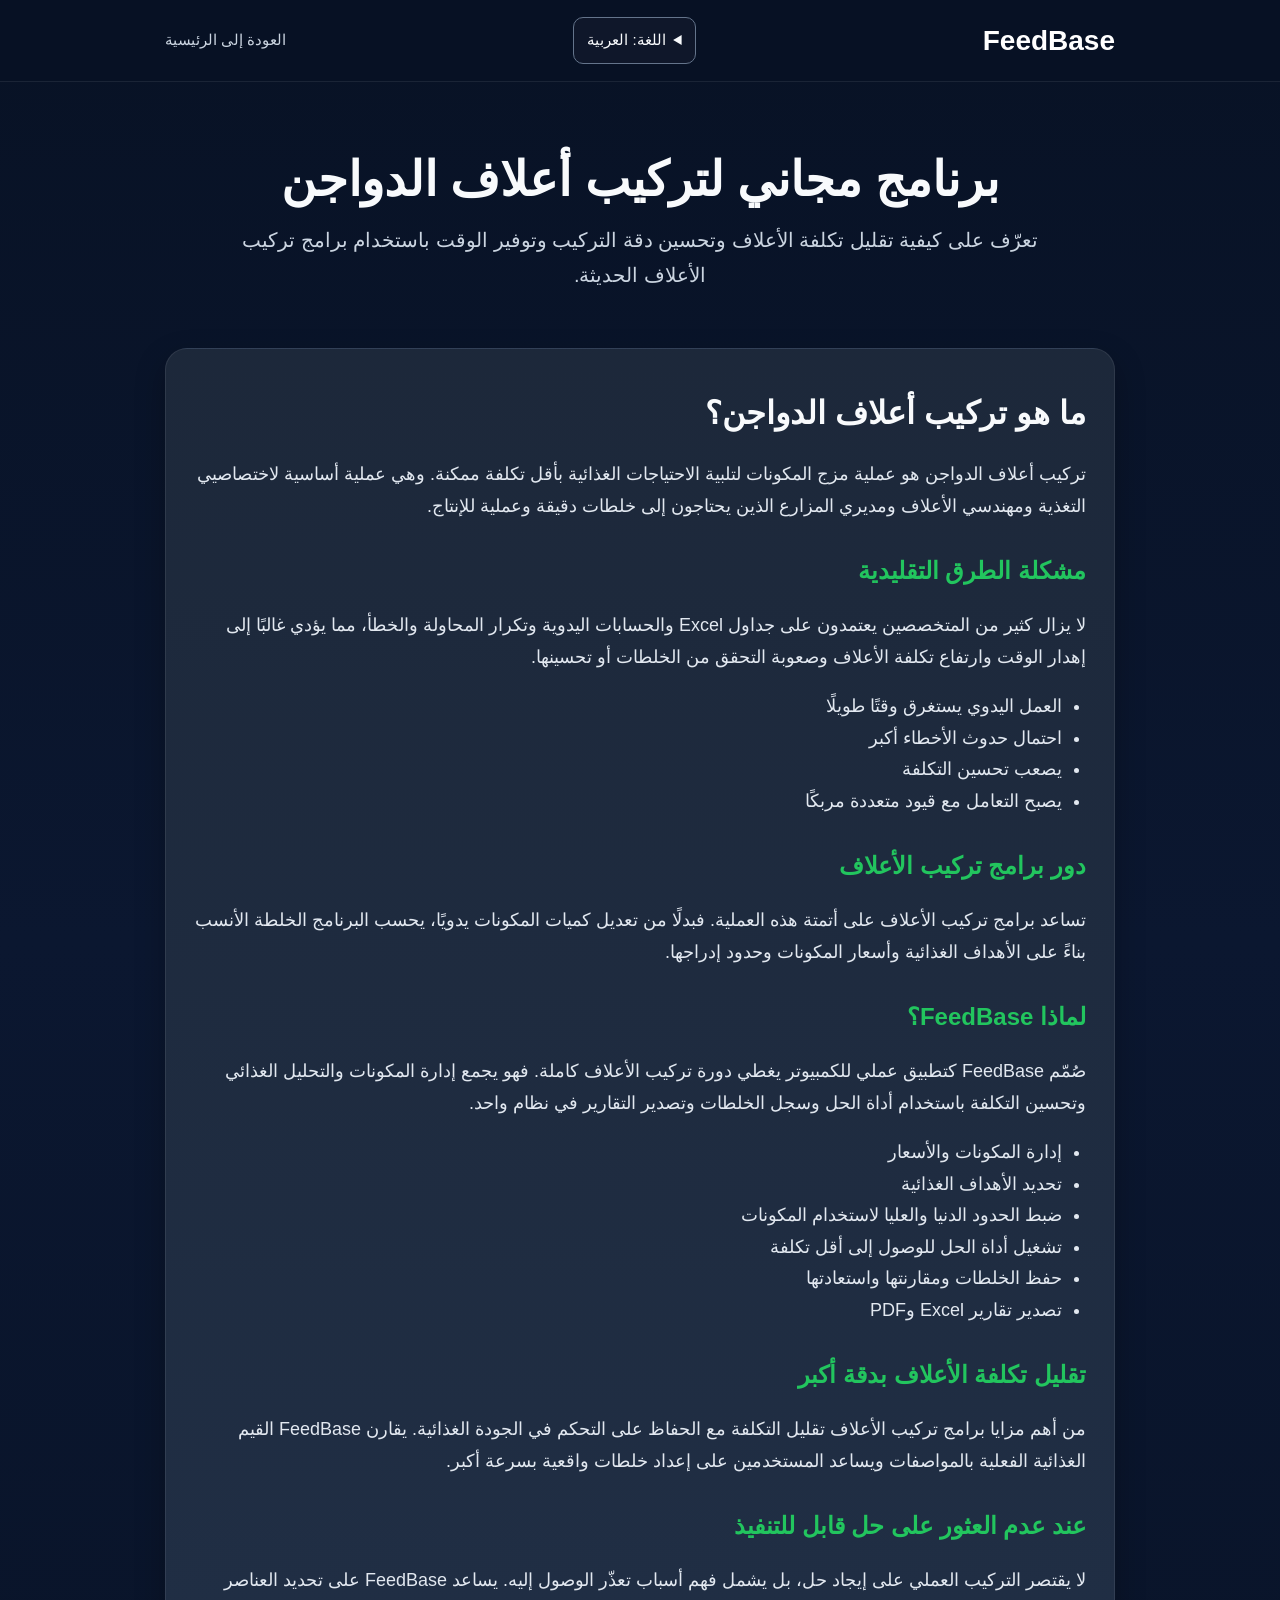
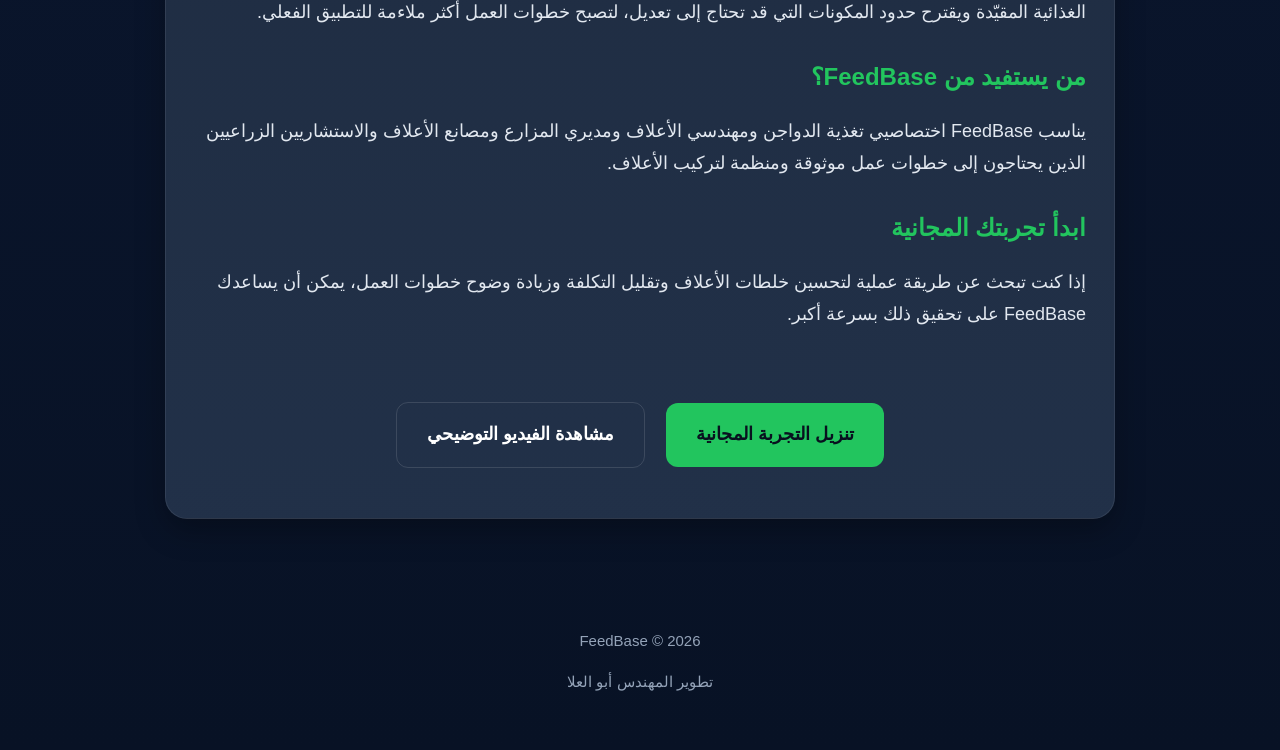
<file: feed-formulation-software.ar.html>
<!DOCTYPE html>
<html lang="ar" dir="rtl">
<head>
    <script async src="https://www.googletagmanager.com/gtag/js?id=G-1CQMPWBEYW"></script>
    <script>
        window.dataLayer = window.dataLayer || [];
        function gtag(){dataLayer.push(arguments);}
        gtag('js', new Date());
        gtag('config', 'G-1CQMPWBEYW');
    </script>

    <meta charset="UTF-8">
    <meta name="viewport" content="width=device-width, initial-scale=1.0">
    <title>FeedBase | برنامج مجاني لتركيب أعلاف الدواجن</title>
    <link rel="icon" type="image/png" sizes="96x96" href="/images/favicon.png">
    <meta name="keywords" content="feed formulation software, poultry feed formulation, least cost feed formulation, feed optimization software, poultry nutrition software">
    <style>
        * { box-sizing: border-box; }
        body {
            margin: 0;
            font-family: Arial, sans-serif;
            background: linear-gradient(180deg, #081225 0%, #0b1730 40%, #081225 100%);
            color: #f8fafc;
            line-height: 1.75;
        }
        .container {
            width: 90%;
            max-width: 950px;
            margin: auto;
        }
        .nav {
            position: sticky;
            top: 0;
            z-index: 1000;
            backdrop-filter: blur(8px);
            background: rgba(8, 18, 37, 0.85);
            border-bottom: 1px solid rgba(255,255,255,0.08);
        }
        .nav-inner {
            display: flex;
            align-items: center;
            justify-content: space-between;
            gap: 20px;
            padding: 16px 0;
        }
        .brand {
            font-size: 28px;
            font-weight: 700;
            color: white;
            text-decoration: none;
        }
        .back-link {
            color: #cbd5e1;
            text-decoration: none;
            font-size: 15px;
        }
        .back-link:hover {
            color: white;
        }
        .hero {
            padding: 70px 20px 35px;
            text-align: center;
        }
        .hero h1 {
            font-size: 48px;
            margin: 0 0 16px;
            line-height: 1.15;
        }
        .hero p {
            font-size: 20px;
            color: #cbd5e1;
            max-width: 800px;
            margin: 0 auto;
        }
        .article {
            padding: 20px 20px 70px;
        }
        .article-box {
            background: linear-gradient(180deg, rgba(30,41,59,0.95), rgba(35,50,74,0.95));
            border: 1px solid rgba(255,255,255,0.08);
            border-radius: 22px;
            box-shadow: 0 12px 30px rgba(0,0,0,0.28);
            padding: 36px 28px;
        }
        .article h2 {
            font-size: 32px;
            margin-top: 0;
            margin-bottom: 14px;
        }
        .article h3 {
            font-size: 24px;
            margin-top: 28px;
            margin-bottom: 12px;
            color: #22c55e;
        }
        .article p, .article li {
            color: #e2e8f0;
            font-size: 18px;
        }
        .article ul {
            padding-left: 24px;
        }
        .cta {
            margin-top: 36px;
            text-align: center;
            padding: 28px 20px 6px;
        }
        .btn {
            display: inline-block;
            padding: 16px 30px;
            background: #22c55e;
            color: #08111f;
            text-decoration: none;
            border-radius: 12px;
            font-weight: bold;
            font-size: 18px;
            margin: 8px;
        }
        .btn-secondary {
            display: inline-block;
            padding: 16px 30px;
            background: transparent;
            color: white;
            text-decoration: none;
            border-radius: 12px;
            font-weight: bold;
            font-size: 18px;
            margin: 8px;
            border: 1px solid rgba(255,255,255,0.12);
        }
        .footer {
            text-align: center;
            padding: 24px 20px 40px;
            color: #94a3b8;
            font-size: 15px;
        }
        @media (max-width: 768px) {
            .hero h1 { font-size: 34px; }
            .hero p, .article p, .article li { font-size: 17px; }
            .article-box { padding: 28px 20px; }
            .nav-inner {
                flex-direction: column;
                align-items: flex-start;
            }
            .btn, .btn-secondary {
                width: 100%;
                text-align: center;
            }
        }
    </style>
<!-- localization:head -->
<meta name="description" content="تعرّف على كيفية تقليل تكلفة الأعلاف وتحسين دقة التركيب وتوفير الوقت باستخدام برامج تركيب الأعلاف الحديثة.">
<link rel="canonical" href="https://www.feedbasepro.com/feed-formulation-software.ar.html">
<link rel="alternate" hreflang="en" href="https://www.feedbasepro.com/feed-formulation-software.html">
<link rel="alternate" hreflang="ar" href="https://www.feedbasepro.com/feed-formulation-software.ar.html">
<link rel="alternate" hreflang="fr" href="https://www.feedbasepro.com/feed-formulation-software.fr.html">
<link rel="alternate" hreflang="ur" href="https://www.feedbasepro.com/feed-formulation-software.ur.html">
<link rel="alternate" hreflang="es" href="https://www.feedbasepro.com/feed-formulation-software.es.html">
<link rel="alternate" hreflang="pt" href="https://www.feedbasepro.com/feed-formulation-software.pt.html">
<link rel="alternate" hreflang="x-default" href="https://www.feedbasepro.com/feed-formulation-software.html">
<link rel="stylesheet" href="locales/languages.css">
<!-- /localization -->
</head>
<body>

    <div class="nav">
        <div class="container nav-inner">
            <a href="index.ar.html" class="brand">FeedBase</a>
<!-- localization:menu -->
<details class="language-switcher"><summary>اللغة: <span lang="ar" dir="auto">العربية</span></summary><nav aria-label="اللغة"><a href="feed-formulation-software.html" lang="en" hreflang="en" dir="auto">English</a><a href="feed-formulation-software.ar.html" lang="ar" hreflang="ar" dir="auto" aria-current="page">العربية</a><a href="feed-formulation-software.fr.html" lang="fr" hreflang="fr" dir="auto">Français</a><a href="feed-formulation-software.ur.html" lang="ur" hreflang="ur" dir="auto">اردو</a><a href="feed-formulation-software.es.html" lang="es" hreflang="es" dir="auto">Español</a><a href="feed-formulation-software.pt.html" lang="pt" hreflang="pt" dir="auto">Português</a></nav></details>
<!-- /localization -->
<a href="index.ar.html" class="back-link" data-i18n="117">العودة إلى الرئيسية</a>
        </div>
    </div>

    <div class="hero">
        <div class="container">
            <h1 data-i18n="118">برنامج مجاني لتركيب أعلاف الدواجن</h1>
            <p data-i18n="119">تعرّف على كيفية تقليل تكلفة الأعلاف وتحسين دقة التركيب وتوفير الوقت باستخدام برامج تركيب الأعلاف الحديثة.</p>
        </div>
    </div>

    <div class="article">
        <div class="container">
            <div class="article-box">
                <h2 data-i18n="120">ما هو تركيب أعلاف الدواجن؟</h2>
                <p data-i18n="121">تركيب أعلاف الدواجن هو عملية مزج المكونات لتلبية الاحتياجات الغذائية بأقل تكلفة ممكنة. وهي عملية أساسية لاختصاصيي التغذية ومهندسي الأعلاف ومديري المزارع الذين يحتاجون إلى خلطات دقيقة وعملية للإنتاج.</p>

                <h3 data-i18n="122">مشكلة الطرق التقليدية</h3>
                <p data-i18n="123">لا يزال كثير من المتخصصين يعتمدون على جداول Excel والحسابات اليدوية وتكرار المحاولة والخطأ، مما يؤدي غالبًا إلى إهدار الوقت وارتفاع تكلفة الأعلاف وصعوبة التحقق من الخلطات أو تحسينها.</p>
                <ul>
                    <li data-i18n="124">العمل اليدوي يستغرق وقتًا طويلًا</li>
                    <li data-i18n="125">احتمال حدوث الأخطاء أكبر</li>
                    <li data-i18n="126">يصعب تحسين التكلفة</li>
                    <li data-i18n="127">يصبح التعامل مع قيود متعددة مربكًا</li>
                </ul>

                <h3 data-i18n="128">دور برامج تركيب الأعلاف</h3>
                <p data-i18n="129">تساعد برامج تركيب الأعلاف على أتمتة هذه العملية. فبدلًا من تعديل كميات المكونات يدويًا، يحسب البرنامج الخلطة الأنسب بناءً على الأهداف الغذائية وأسعار المكونات وحدود إدراجها.</p>

                <h3 data-i18n="22">لماذا FeedBase؟</h3>
                <p data-i18n="130">صُمّم FeedBase كتطبيق عملي للكمبيوتر يغطي دورة تركيب الأعلاف كاملة. فهو يجمع إدارة المكونات والتحليل الغذائي وتحسين التكلفة باستخدام أداة الحل وسجل الخلطات وتصدير التقارير في نظام واحد.</p>
                <ul>
                    <li data-i18n="131">إدارة المكونات والأسعار</li>
                    <li data-i18n="132">تحديد الأهداف الغذائية</li>
                    <li data-i18n="133">ضبط الحدود الدنيا والعليا لاستخدام المكونات</li>
                    <li data-i18n="134">تشغيل أداة الحل للوصول إلى أقل تكلفة</li>
                    <li data-i18n="135">حفظ الخلطات ومقارنتها واستعادتها</li>
                    <li data-i18n="136">تصدير تقارير Excel وPDF</li>
                </ul>

                <h3 data-i18n="137">تقليل تكلفة الأعلاف بدقة أكبر</h3>
                <p data-i18n="138">من أهم مزايا برامج تركيب الأعلاف تقليل التكلفة مع الحفاظ على التحكم في الجودة الغذائية. يقارن FeedBase القيم الغذائية الفعلية بالمواصفات ويساعد المستخدمين على إعداد خلطات واقعية بسرعة أكبر.</p>

                <h3 data-i18n="139">عند عدم العثور على حل قابل للتنفيذ</h3>
                <p data-i18n="140">لا يقتصر التركيب العملي على إيجاد حل، بل يشمل فهم أسباب تعذّر الوصول إليه. يساعد FeedBase على تحديد العناصر الغذائية المقيّدة ويقترح حدود المكونات التي قد تحتاج إلى تعديل، لتصبح خطوات العمل أكثر ملاءمة للتطبيق الفعلي.</p>

                <h3 data-i18n="141">من يستفيد من FeedBase؟</h3>
                <p data-i18n="142">يناسب FeedBase اختصاصيي تغذية الدواجن ومهندسي الأعلاف ومديري المزارع ومصانع الأعلاف والاستشاريين الزراعيين الذين يحتاجون إلى خطوات عمل موثوقة ومنظمة لتركيب الأعلاف.</p>

                <h3 data-i18n="143">ابدأ تجربتك المجانية</h3>
                <p data-i18n="144">إذا كنت تبحث عن طريقة عملية لتحسين خلطات الأعلاف وتقليل التكلفة وزيادة وضوح خطوات العمل، يمكن أن يساعدك FeedBase على تحقيق ذلك بسرعة أكبر.</p>

                <div class="cta">
                    <a class="btn"
                       href="https://github.com/aboulelashehata/feedbase/releases/download/v1.0/FeedBase_Setup.exe"
                       target="_blank" data-i18n="145">تنزيل التجربة المجانية</a>

                    <a class="btn-secondary" href="index.ar.html#video" data-i18n="146">مشاهدة الفيديو التوضيحي</a>
                </div>
            </div>
        </div>
    </div>

    <div class="footer">
        <p>FeedBase © 2026</p>
        <p data-i18n="116">تطوير المهندس أبو العلا</p>
    </div>

</body>
</html>
</file>
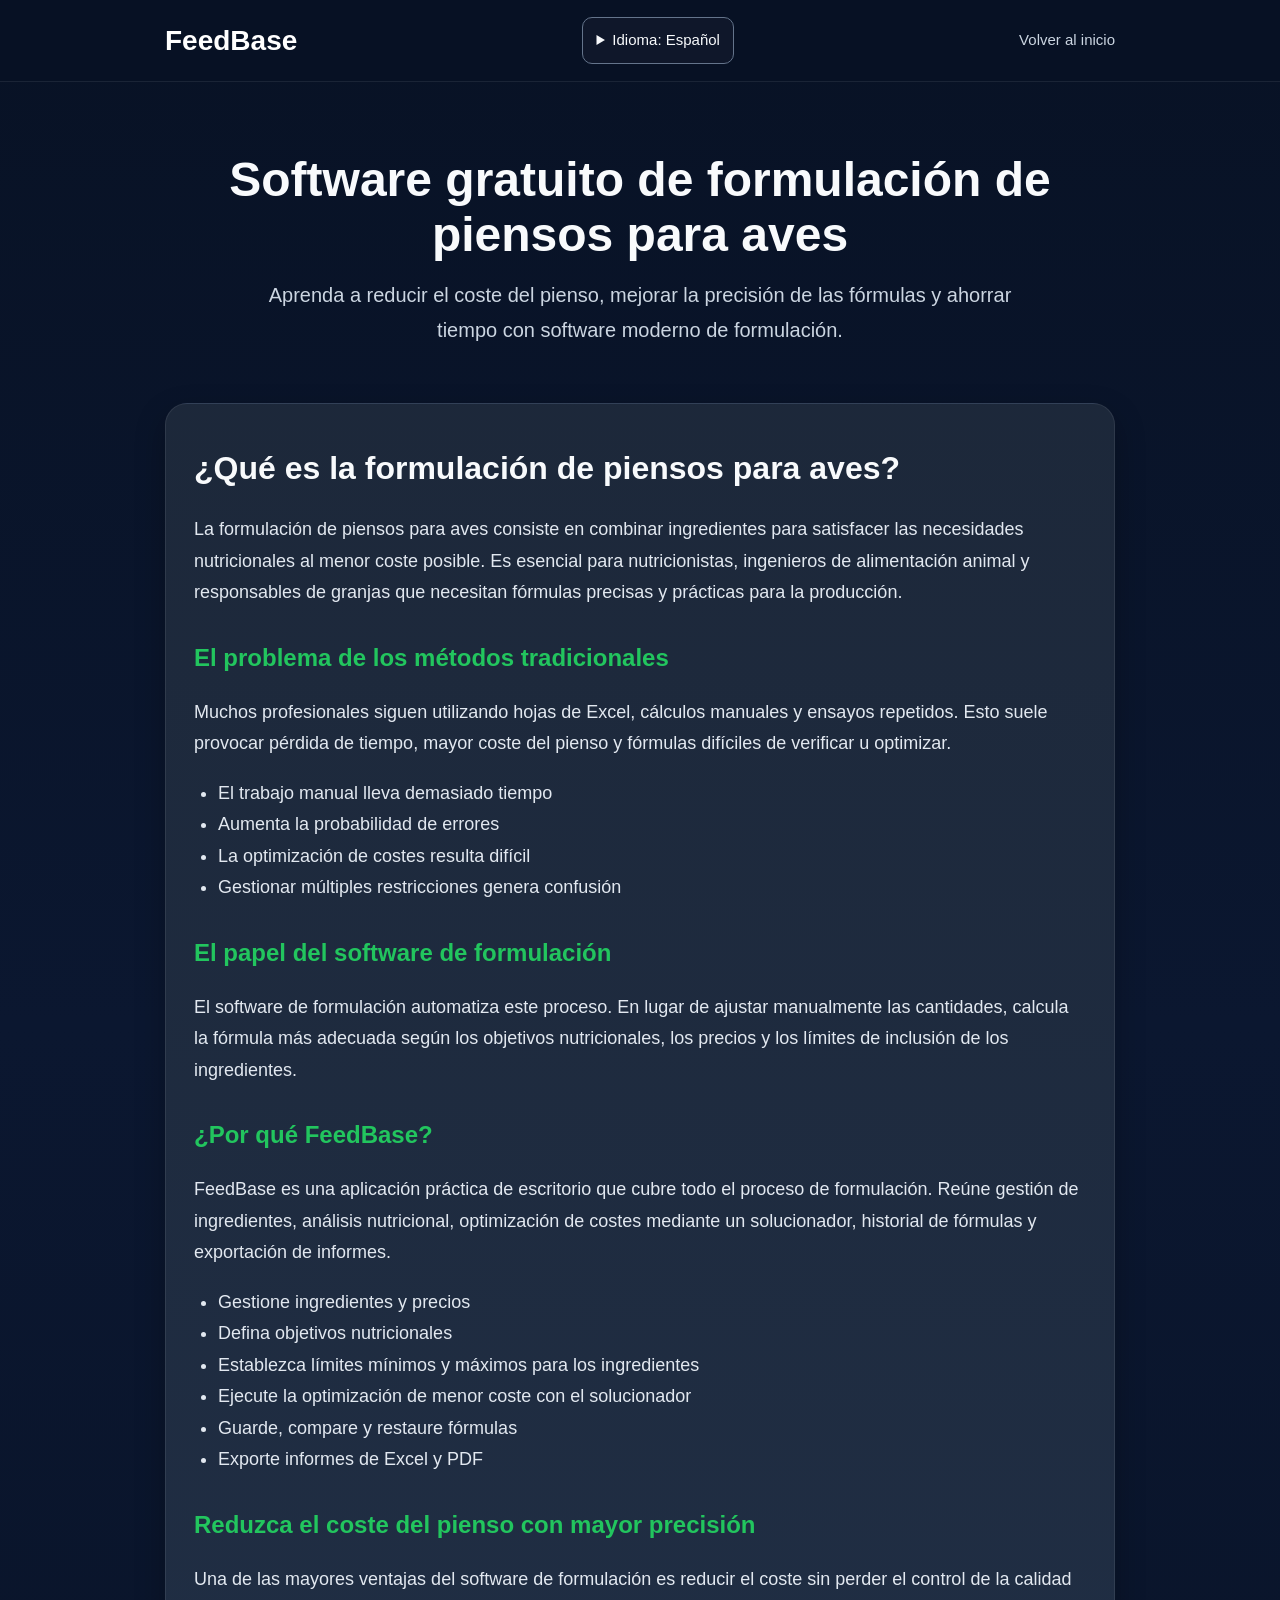
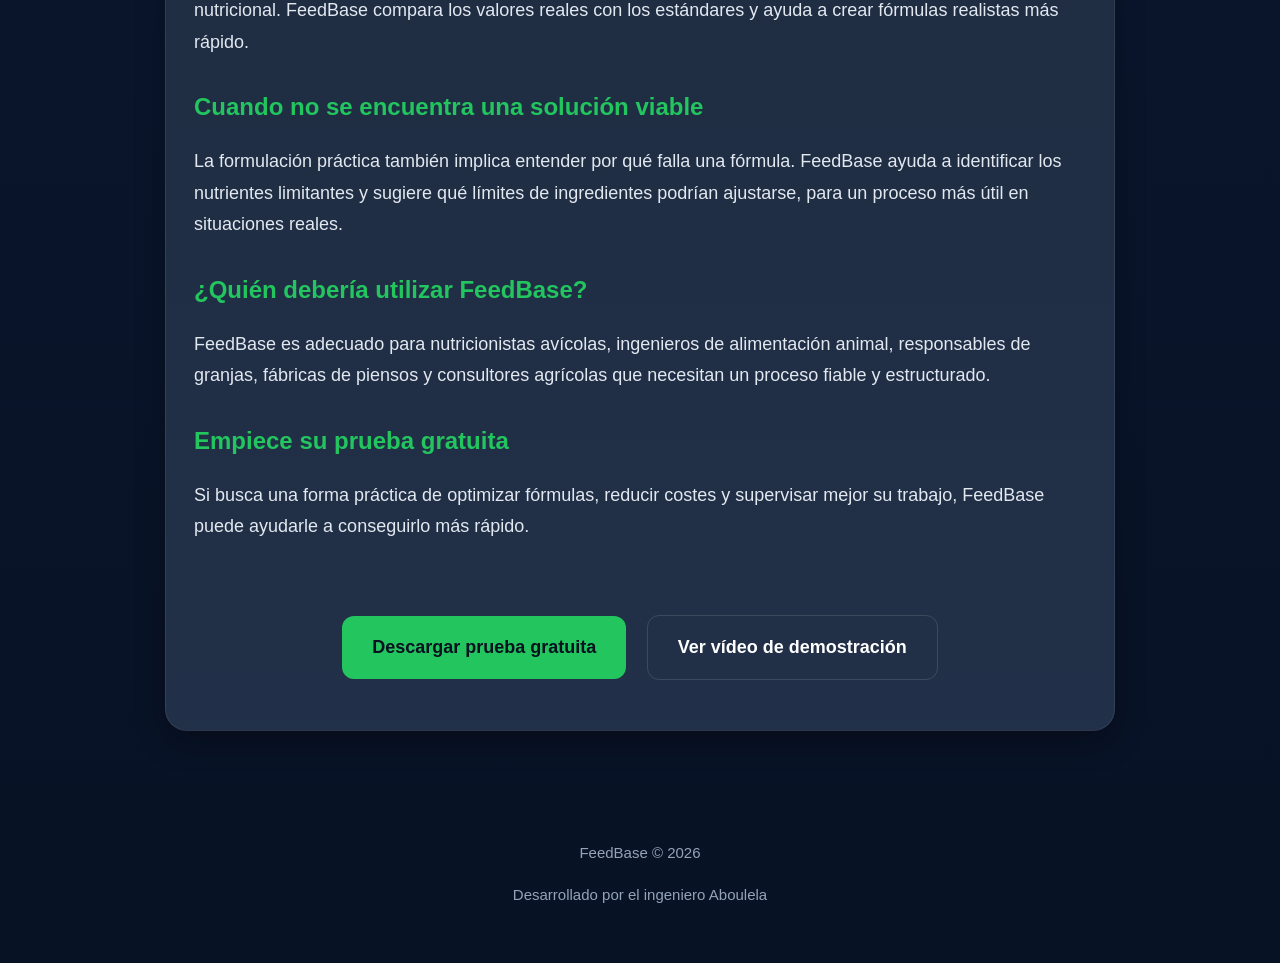
<file: feed-formulation-software.es.html>
<!DOCTYPE html>
<html lang="es" dir="ltr">
<head>
    <script async src="https://www.googletagmanager.com/gtag/js?id=G-1CQMPWBEYW"></script>
    <script>
        window.dataLayer = window.dataLayer || [];
        function gtag(){dataLayer.push(arguments);}
        gtag('js', new Date());
        gtag('config', 'G-1CQMPWBEYW');
    </script>

    <meta charset="UTF-8">
    <meta name="viewport" content="width=device-width, initial-scale=1.0">
    <title>FeedBase | Software gratuito de formulación de piensos para aves</title>
    <link rel="icon" type="image/png" sizes="96x96" href="/images/favicon.png">
    <meta name="keywords" content="feed formulation software, poultry feed formulation, least cost feed formulation, feed optimization software, poultry nutrition software">
    <style>
        * { box-sizing: border-box; }
        body {
            margin: 0;
            font-family: Arial, sans-serif;
            background: linear-gradient(180deg, #081225 0%, #0b1730 40%, #081225 100%);
            color: #f8fafc;
            line-height: 1.75;
        }
        .container {
            width: 90%;
            max-width: 950px;
            margin: auto;
        }
        .nav {
            position: sticky;
            top: 0;
            z-index: 1000;
            backdrop-filter: blur(8px);
            background: rgba(8, 18, 37, 0.85);
            border-bottom: 1px solid rgba(255,255,255,0.08);
        }
        .nav-inner {
            display: flex;
            align-items: center;
            justify-content: space-between;
            gap: 20px;
            padding: 16px 0;
        }
        .brand {
            font-size: 28px;
            font-weight: 700;
            color: white;
            text-decoration: none;
        }
        .back-link {
            color: #cbd5e1;
            text-decoration: none;
            font-size: 15px;
        }
        .back-link:hover {
            color: white;
        }
        .hero {
            padding: 70px 20px 35px;
            text-align: center;
        }
        .hero h1 {
            font-size: 48px;
            margin: 0 0 16px;
            line-height: 1.15;
        }
        .hero p {
            font-size: 20px;
            color: #cbd5e1;
            max-width: 800px;
            margin: 0 auto;
        }
        .article {
            padding: 20px 20px 70px;
        }
        .article-box {
            background: linear-gradient(180deg, rgba(30,41,59,0.95), rgba(35,50,74,0.95));
            border: 1px solid rgba(255,255,255,0.08);
            border-radius: 22px;
            box-shadow: 0 12px 30px rgba(0,0,0,0.28);
            padding: 36px 28px;
        }
        .article h2 {
            font-size: 32px;
            margin-top: 0;
            margin-bottom: 14px;
        }
        .article h3 {
            font-size: 24px;
            margin-top: 28px;
            margin-bottom: 12px;
            color: #22c55e;
        }
        .article p, .article li {
            color: #e2e8f0;
            font-size: 18px;
        }
        .article ul {
            padding-left: 24px;
        }
        .cta {
            margin-top: 36px;
            text-align: center;
            padding: 28px 20px 6px;
        }
        .btn {
            display: inline-block;
            padding: 16px 30px;
            background: #22c55e;
            color: #08111f;
            text-decoration: none;
            border-radius: 12px;
            font-weight: bold;
            font-size: 18px;
            margin: 8px;
        }
        .btn-secondary {
            display: inline-block;
            padding: 16px 30px;
            background: transparent;
            color: white;
            text-decoration: none;
            border-radius: 12px;
            font-weight: bold;
            font-size: 18px;
            margin: 8px;
            border: 1px solid rgba(255,255,255,0.12);
        }
        .footer {
            text-align: center;
            padding: 24px 20px 40px;
            color: #94a3b8;
            font-size: 15px;
        }
        @media (max-width: 768px) {
            .hero h1 { font-size: 34px; }
            .hero p, .article p, .article li { font-size: 17px; }
            .article-box { padding: 28px 20px; }
            .nav-inner {
                flex-direction: column;
                align-items: flex-start;
            }
            .btn, .btn-secondary {
                width: 100%;
                text-align: center;
            }
        }
    </style>
<!-- localization:head -->
<meta name="description" content="Aprenda a reducir el coste del pienso, mejorar la precisión de las fórmulas y ahorrar tiempo con software moderno de formulación.">
<link rel="canonical" href="https://www.feedbasepro.com/feed-formulation-software.es.html">
<link rel="alternate" hreflang="en" href="https://www.feedbasepro.com/feed-formulation-software.html">
<link rel="alternate" hreflang="ar" href="https://www.feedbasepro.com/feed-formulation-software.ar.html">
<link rel="alternate" hreflang="fr" href="https://www.feedbasepro.com/feed-formulation-software.fr.html">
<link rel="alternate" hreflang="ur" href="https://www.feedbasepro.com/feed-formulation-software.ur.html">
<link rel="alternate" hreflang="es" href="https://www.feedbasepro.com/feed-formulation-software.es.html">
<link rel="alternate" hreflang="pt" href="https://www.feedbasepro.com/feed-formulation-software.pt.html">
<link rel="alternate" hreflang="x-default" href="https://www.feedbasepro.com/feed-formulation-software.html">
<link rel="stylesheet" href="locales/languages.css">
<!-- /localization -->
</head>
<body>

    <div class="nav">
        <div class="container nav-inner">
            <a href="index.es.html" class="brand">FeedBase</a>
<!-- localization:menu -->
<details class="language-switcher"><summary>Idioma: <span lang="es" dir="auto">Español</span></summary><nav aria-label="Idioma"><a href="feed-formulation-software.html" lang="en" hreflang="en" dir="auto">English</a><a href="feed-formulation-software.ar.html" lang="ar" hreflang="ar" dir="auto">العربية</a><a href="feed-formulation-software.fr.html" lang="fr" hreflang="fr" dir="auto">Français</a><a href="feed-formulation-software.ur.html" lang="ur" hreflang="ur" dir="auto">اردو</a><a href="feed-formulation-software.es.html" lang="es" hreflang="es" dir="auto" aria-current="page">Español</a><a href="feed-formulation-software.pt.html" lang="pt" hreflang="pt" dir="auto">Português</a></nav></details>
<!-- /localization -->
<a href="index.es.html" class="back-link" data-i18n="117">Volver al inicio</a>
        </div>
    </div>

    <div class="hero">
        <div class="container">
            <h1 data-i18n="118">Software gratuito de formulación de piensos para aves</h1>
            <p data-i18n="119">Aprenda a reducir el coste del pienso, mejorar la precisión de las fórmulas y ahorrar tiempo con software moderno de formulación.</p>
        </div>
    </div>

    <div class="article">
        <div class="container">
            <div class="article-box">
                <h2 data-i18n="120">¿Qué es la formulación de piensos para aves?</h2>
                <p data-i18n="121">La formulación de piensos para aves consiste en combinar ingredientes para satisfacer las necesidades nutricionales al menor coste posible. Es esencial para nutricionistas, ingenieros de alimentación animal y responsables de granjas que necesitan fórmulas precisas y prácticas para la producción.</p>

                <h3 data-i18n="122">El problema de los métodos tradicionales</h3>
                <p data-i18n="123">Muchos profesionales siguen utilizando hojas de Excel, cálculos manuales y ensayos repetidos. Esto suele provocar pérdida de tiempo, mayor coste del pienso y fórmulas difíciles de verificar u optimizar.</p>
                <ul>
                    <li data-i18n="124">El trabajo manual lleva demasiado tiempo</li>
                    <li data-i18n="125">Aumenta la probabilidad de errores</li>
                    <li data-i18n="126">La optimización de costes resulta difícil</li>
                    <li data-i18n="127">Gestionar múltiples restricciones genera confusión</li>
                </ul>

                <h3 data-i18n="128">El papel del software de formulación</h3>
                <p data-i18n="129">El software de formulación automatiza este proceso. En lugar de ajustar manualmente las cantidades, calcula la fórmula más adecuada según los objetivos nutricionales, los precios y los límites de inclusión de los ingredientes.</p>

                <h3 data-i18n="22">¿Por qué FeedBase?</h3>
                <p data-i18n="130">FeedBase es una aplicación práctica de escritorio que cubre todo el proceso de formulación. Reúne gestión de ingredientes, análisis nutricional, optimización de costes mediante un solucionador, historial de fórmulas y exportación de informes.</p>
                <ul>
                    <li data-i18n="131">Gestione ingredientes y precios</li>
                    <li data-i18n="132">Defina objetivos nutricionales</li>
                    <li data-i18n="133">Establezca límites mínimos y máximos para los ingredientes</li>
                    <li data-i18n="134">Ejecute la optimización de menor coste con el solucionador</li>
                    <li data-i18n="135">Guarde, compare y restaure fórmulas</li>
                    <li data-i18n="136">Exporte informes de Excel y PDF</li>
                </ul>

                <h3 data-i18n="137">Reduzca el coste del pienso con mayor precisión</h3>
                <p data-i18n="138">Una de las mayores ventajas del software de formulación es reducir el coste sin perder el control de la calidad nutricional. FeedBase compara los valores reales con los estándares y ayuda a crear fórmulas realistas más rápido.</p>

                <h3 data-i18n="139">Cuando no se encuentra una solución viable</h3>
                <p data-i18n="140">La formulación práctica también implica entender por qué falla una fórmula. FeedBase ayuda a identificar los nutrientes limitantes y sugiere qué límites de ingredientes podrían ajustarse, para un proceso más útil en situaciones reales.</p>

                <h3 data-i18n="141">¿Quién debería utilizar FeedBase?</h3>
                <p data-i18n="142">FeedBase es adecuado para nutricionistas avícolas, ingenieros de alimentación animal, responsables de granjas, fábricas de piensos y consultores agrícolas que necesitan un proceso fiable y estructurado.</p>

                <h3 data-i18n="143">Empiece su prueba gratuita</h3>
                <p data-i18n="144">Si busca una forma práctica de optimizar fórmulas, reducir costes y supervisar mejor su trabajo, FeedBase puede ayudarle a conseguirlo más rápido.</p>

                <div class="cta">
                    <a class="btn"
                       href="https://github.com/aboulelashehata/feedbase/releases/download/v1.0/FeedBase_Setup.exe"
                       target="_blank" data-i18n="145">Descargar prueba gratuita</a>

                    <a class="btn-secondary" href="index.es.html#video" data-i18n="146">Ver vídeo de demostración</a>
                </div>
            </div>
        </div>
    </div>

    <div class="footer">
        <p>FeedBase © 2026</p>
        <p data-i18n="116">Desarrollado por el ingeniero Aboulela</p>
    </div>

</body>
</html>
</file>
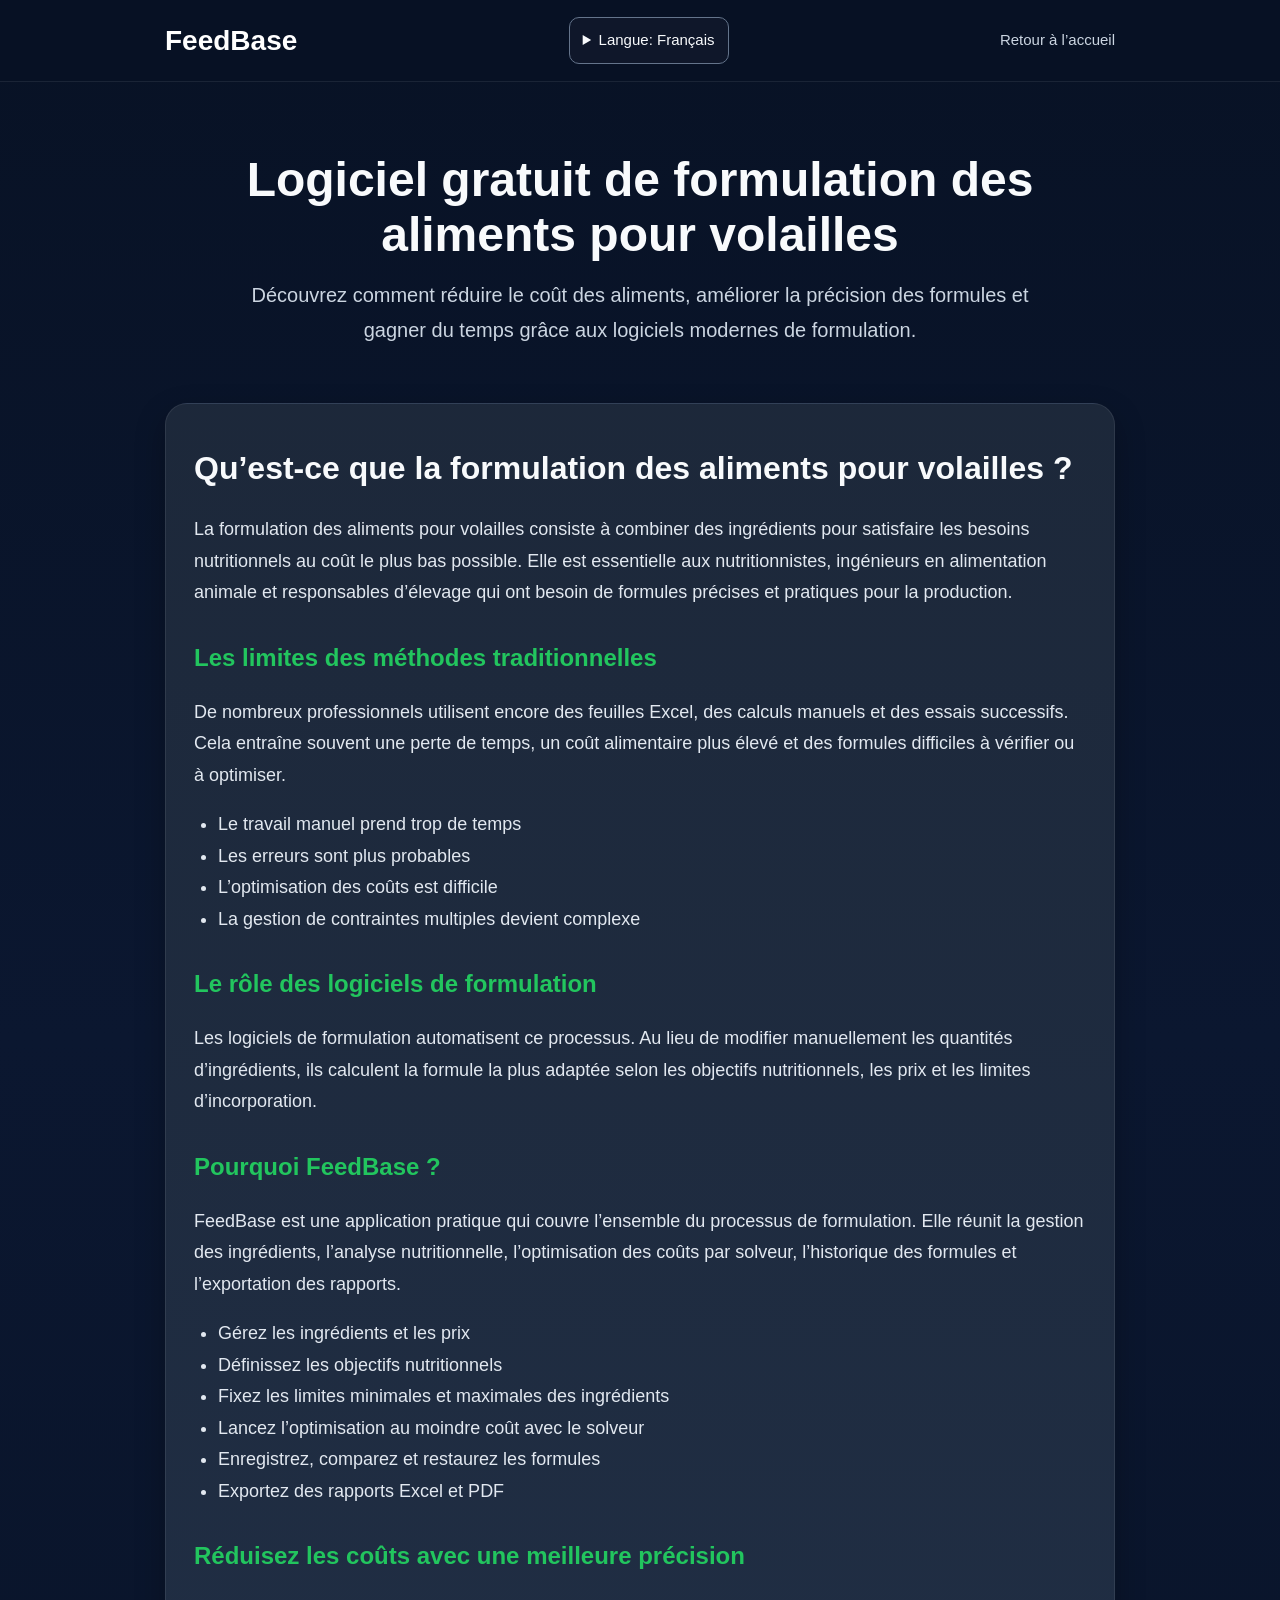
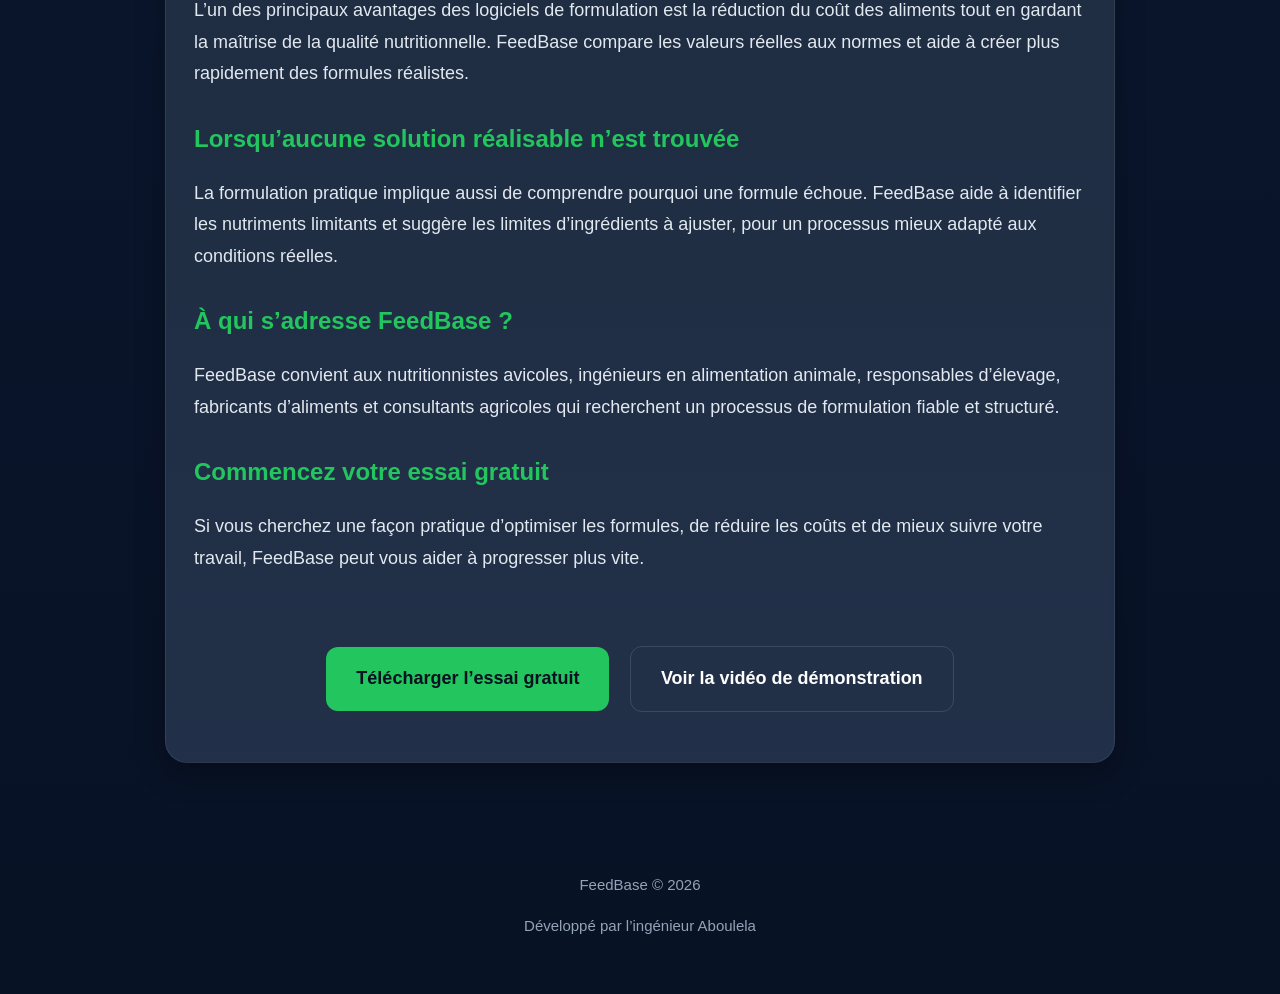
<file: feed-formulation-software.fr.html>
<!DOCTYPE html>
<html lang="fr" dir="ltr">
<head>
    <script async src="https://www.googletagmanager.com/gtag/js?id=G-1CQMPWBEYW"></script>
    <script>
        window.dataLayer = window.dataLayer || [];
        function gtag(){dataLayer.push(arguments);}
        gtag('js', new Date());
        gtag('config', 'G-1CQMPWBEYW');
    </script>

    <meta charset="UTF-8">
    <meta name="viewport" content="width=device-width, initial-scale=1.0">
    <title>FeedBase | Logiciel gratuit de formulation des aliments pour volailles</title>
    <link rel="icon" type="image/png" sizes="96x96" href="/images/favicon.png">
    <meta name="keywords" content="feed formulation software, poultry feed formulation, least cost feed formulation, feed optimization software, poultry nutrition software">
    <style>
        * { box-sizing: border-box; }
        body {
            margin: 0;
            font-family: Arial, sans-serif;
            background: linear-gradient(180deg, #081225 0%, #0b1730 40%, #081225 100%);
            color: #f8fafc;
            line-height: 1.75;
        }
        .container {
            width: 90%;
            max-width: 950px;
            margin: auto;
        }
        .nav {
            position: sticky;
            top: 0;
            z-index: 1000;
            backdrop-filter: blur(8px);
            background: rgba(8, 18, 37, 0.85);
            border-bottom: 1px solid rgba(255,255,255,0.08);
        }
        .nav-inner {
            display: flex;
            align-items: center;
            justify-content: space-between;
            gap: 20px;
            padding: 16px 0;
        }
        .brand {
            font-size: 28px;
            font-weight: 700;
            color: white;
            text-decoration: none;
        }
        .back-link {
            color: #cbd5e1;
            text-decoration: none;
            font-size: 15px;
        }
        .back-link:hover {
            color: white;
        }
        .hero {
            padding: 70px 20px 35px;
            text-align: center;
        }
        .hero h1 {
            font-size: 48px;
            margin: 0 0 16px;
            line-height: 1.15;
        }
        .hero p {
            font-size: 20px;
            color: #cbd5e1;
            max-width: 800px;
            margin: 0 auto;
        }
        .article {
            padding: 20px 20px 70px;
        }
        .article-box {
            background: linear-gradient(180deg, rgba(30,41,59,0.95), rgba(35,50,74,0.95));
            border: 1px solid rgba(255,255,255,0.08);
            border-radius: 22px;
            box-shadow: 0 12px 30px rgba(0,0,0,0.28);
            padding: 36px 28px;
        }
        .article h2 {
            font-size: 32px;
            margin-top: 0;
            margin-bottom: 14px;
        }
        .article h3 {
            font-size: 24px;
            margin-top: 28px;
            margin-bottom: 12px;
            color: #22c55e;
        }
        .article p, .article li {
            color: #e2e8f0;
            font-size: 18px;
        }
        .article ul {
            padding-left: 24px;
        }
        .cta {
            margin-top: 36px;
            text-align: center;
            padding: 28px 20px 6px;
        }
        .btn {
            display: inline-block;
            padding: 16px 30px;
            background: #22c55e;
            color: #08111f;
            text-decoration: none;
            border-radius: 12px;
            font-weight: bold;
            font-size: 18px;
            margin: 8px;
        }
        .btn-secondary {
            display: inline-block;
            padding: 16px 30px;
            background: transparent;
            color: white;
            text-decoration: none;
            border-radius: 12px;
            font-weight: bold;
            font-size: 18px;
            margin: 8px;
            border: 1px solid rgba(255,255,255,0.12);
        }
        .footer {
            text-align: center;
            padding: 24px 20px 40px;
            color: #94a3b8;
            font-size: 15px;
        }
        @media (max-width: 768px) {
            .hero h1 { font-size: 34px; }
            .hero p, .article p, .article li { font-size: 17px; }
            .article-box { padding: 28px 20px; }
            .nav-inner {
                flex-direction: column;
                align-items: flex-start;
            }
            .btn, .btn-secondary {
                width: 100%;
                text-align: center;
            }
        }
    </style>
<!-- localization:head -->
<meta name="description" content="Découvrez comment réduire le coût des aliments, améliorer la précision des formules et gagner du temps grâce aux logiciels modernes de formulation.">
<link rel="canonical" href="https://www.feedbasepro.com/feed-formulation-software.fr.html">
<link rel="alternate" hreflang="en" href="https://www.feedbasepro.com/feed-formulation-software.html">
<link rel="alternate" hreflang="ar" href="https://www.feedbasepro.com/feed-formulation-software.ar.html">
<link rel="alternate" hreflang="fr" href="https://www.feedbasepro.com/feed-formulation-software.fr.html">
<link rel="alternate" hreflang="ur" href="https://www.feedbasepro.com/feed-formulation-software.ur.html">
<link rel="alternate" hreflang="es" href="https://www.feedbasepro.com/feed-formulation-software.es.html">
<link rel="alternate" hreflang="pt" href="https://www.feedbasepro.com/feed-formulation-software.pt.html">
<link rel="alternate" hreflang="x-default" href="https://www.feedbasepro.com/feed-formulation-software.html">
<link rel="stylesheet" href="locales/languages.css">
<!-- /localization -->
</head>
<body>

    <div class="nav">
        <div class="container nav-inner">
            <a href="index.fr.html" class="brand">FeedBase</a>
<!-- localization:menu -->
<details class="language-switcher"><summary>Langue: <span lang="fr" dir="auto">Français</span></summary><nav aria-label="Langue"><a href="feed-formulation-software.html" lang="en" hreflang="en" dir="auto">English</a><a href="feed-formulation-software.ar.html" lang="ar" hreflang="ar" dir="auto">العربية</a><a href="feed-formulation-software.fr.html" lang="fr" hreflang="fr" dir="auto" aria-current="page">Français</a><a href="feed-formulation-software.ur.html" lang="ur" hreflang="ur" dir="auto">اردو</a><a href="feed-formulation-software.es.html" lang="es" hreflang="es" dir="auto">Español</a><a href="feed-formulation-software.pt.html" lang="pt" hreflang="pt" dir="auto">Português</a></nav></details>
<!-- /localization -->
<a href="index.fr.html" class="back-link" data-i18n="117">Retour à l’accueil</a>
        </div>
    </div>

    <div class="hero">
        <div class="container">
            <h1 data-i18n="118">Logiciel gratuit de formulation des aliments pour volailles</h1>
            <p data-i18n="119">Découvrez comment réduire le coût des aliments, améliorer la précision des formules et gagner du temps grâce aux logiciels modernes de formulation.</p>
        </div>
    </div>

    <div class="article">
        <div class="container">
            <div class="article-box">
                <h2 data-i18n="120">Qu’est-ce que la formulation des aliments pour volailles ?</h2>
                <p data-i18n="121">La formulation des aliments pour volailles consiste à combiner des ingrédients pour satisfaire les besoins nutritionnels au coût le plus bas possible. Elle est essentielle aux nutritionnistes, ingénieurs en alimentation animale et responsables d’élevage qui ont besoin de formules précises et pratiques pour la production.</p>

                <h3 data-i18n="122">Les limites des méthodes traditionnelles</h3>
                <p data-i18n="123">De nombreux professionnels utilisent encore des feuilles Excel, des calculs manuels et des essais successifs. Cela entraîne souvent une perte de temps, un coût alimentaire plus élevé et des formules difficiles à vérifier ou à optimiser.</p>
                <ul>
                    <li data-i18n="124">Le travail manuel prend trop de temps</li>
                    <li data-i18n="125">Les erreurs sont plus probables</li>
                    <li data-i18n="126">L’optimisation des coûts est difficile</li>
                    <li data-i18n="127">La gestion de contraintes multiples devient complexe</li>
                </ul>

                <h3 data-i18n="128">Le rôle des logiciels de formulation</h3>
                <p data-i18n="129">Les logiciels de formulation automatisent ce processus. Au lieu de modifier manuellement les quantités d’ingrédients, ils calculent la formule la plus adaptée selon les objectifs nutritionnels, les prix et les limites d’incorporation.</p>

                <h3 data-i18n="22">Pourquoi FeedBase ?</h3>
                <p data-i18n="130">FeedBase est une application pratique qui couvre l’ensemble du processus de formulation. Elle réunit la gestion des ingrédients, l’analyse nutritionnelle, l’optimisation des coûts par solveur, l’historique des formules et l’exportation des rapports.</p>
                <ul>
                    <li data-i18n="131">Gérez les ingrédients et les prix</li>
                    <li data-i18n="132">Définissez les objectifs nutritionnels</li>
                    <li data-i18n="133">Fixez les limites minimales et maximales des ingrédients</li>
                    <li data-i18n="134">Lancez l’optimisation au moindre coût avec le solveur</li>
                    <li data-i18n="135">Enregistrez, comparez et restaurez les formules</li>
                    <li data-i18n="136">Exportez des rapports Excel et PDF</li>
                </ul>

                <h3 data-i18n="137">Réduisez les coûts avec une meilleure précision</h3>
                <p data-i18n="138">L’un des principaux avantages des logiciels de formulation est la réduction du coût des aliments tout en gardant la maîtrise de la qualité nutritionnelle. FeedBase compare les valeurs réelles aux normes et aide à créer plus rapidement des formules réalistes.</p>

                <h3 data-i18n="139">Lorsqu’aucune solution réalisable n’est trouvée</h3>
                <p data-i18n="140">La formulation pratique implique aussi de comprendre pourquoi une formule échoue. FeedBase aide à identifier les nutriments limitants et suggère les limites d’ingrédients à ajuster, pour un processus mieux adapté aux conditions réelles.</p>

                <h3 data-i18n="141">À qui s’adresse FeedBase ?</h3>
                <p data-i18n="142">FeedBase convient aux nutritionnistes avicoles, ingénieurs en alimentation animale, responsables d’élevage, fabricants d’aliments et consultants agricoles qui recherchent un processus de formulation fiable et structuré.</p>

                <h3 data-i18n="143">Commencez votre essai gratuit</h3>
                <p data-i18n="144">Si vous cherchez une façon pratique d’optimiser les formules, de réduire les coûts et de mieux suivre votre travail, FeedBase peut vous aider à progresser plus vite.</p>

                <div class="cta">
                    <a class="btn"
                       href="https://github.com/aboulelashehata/feedbase/releases/download/v1.0/FeedBase_Setup.exe"
                       target="_blank" data-i18n="145">Télécharger l’essai gratuit</a>

                    <a class="btn-secondary" href="index.fr.html#video" data-i18n="146">Voir la vidéo de démonstration</a>
                </div>
            </div>
        </div>
    </div>

    <div class="footer">
        <p>FeedBase © 2026</p>
        <p data-i18n="116">Développé par l’ingénieur Aboulela</p>
    </div>

</body>
</html>
</file>
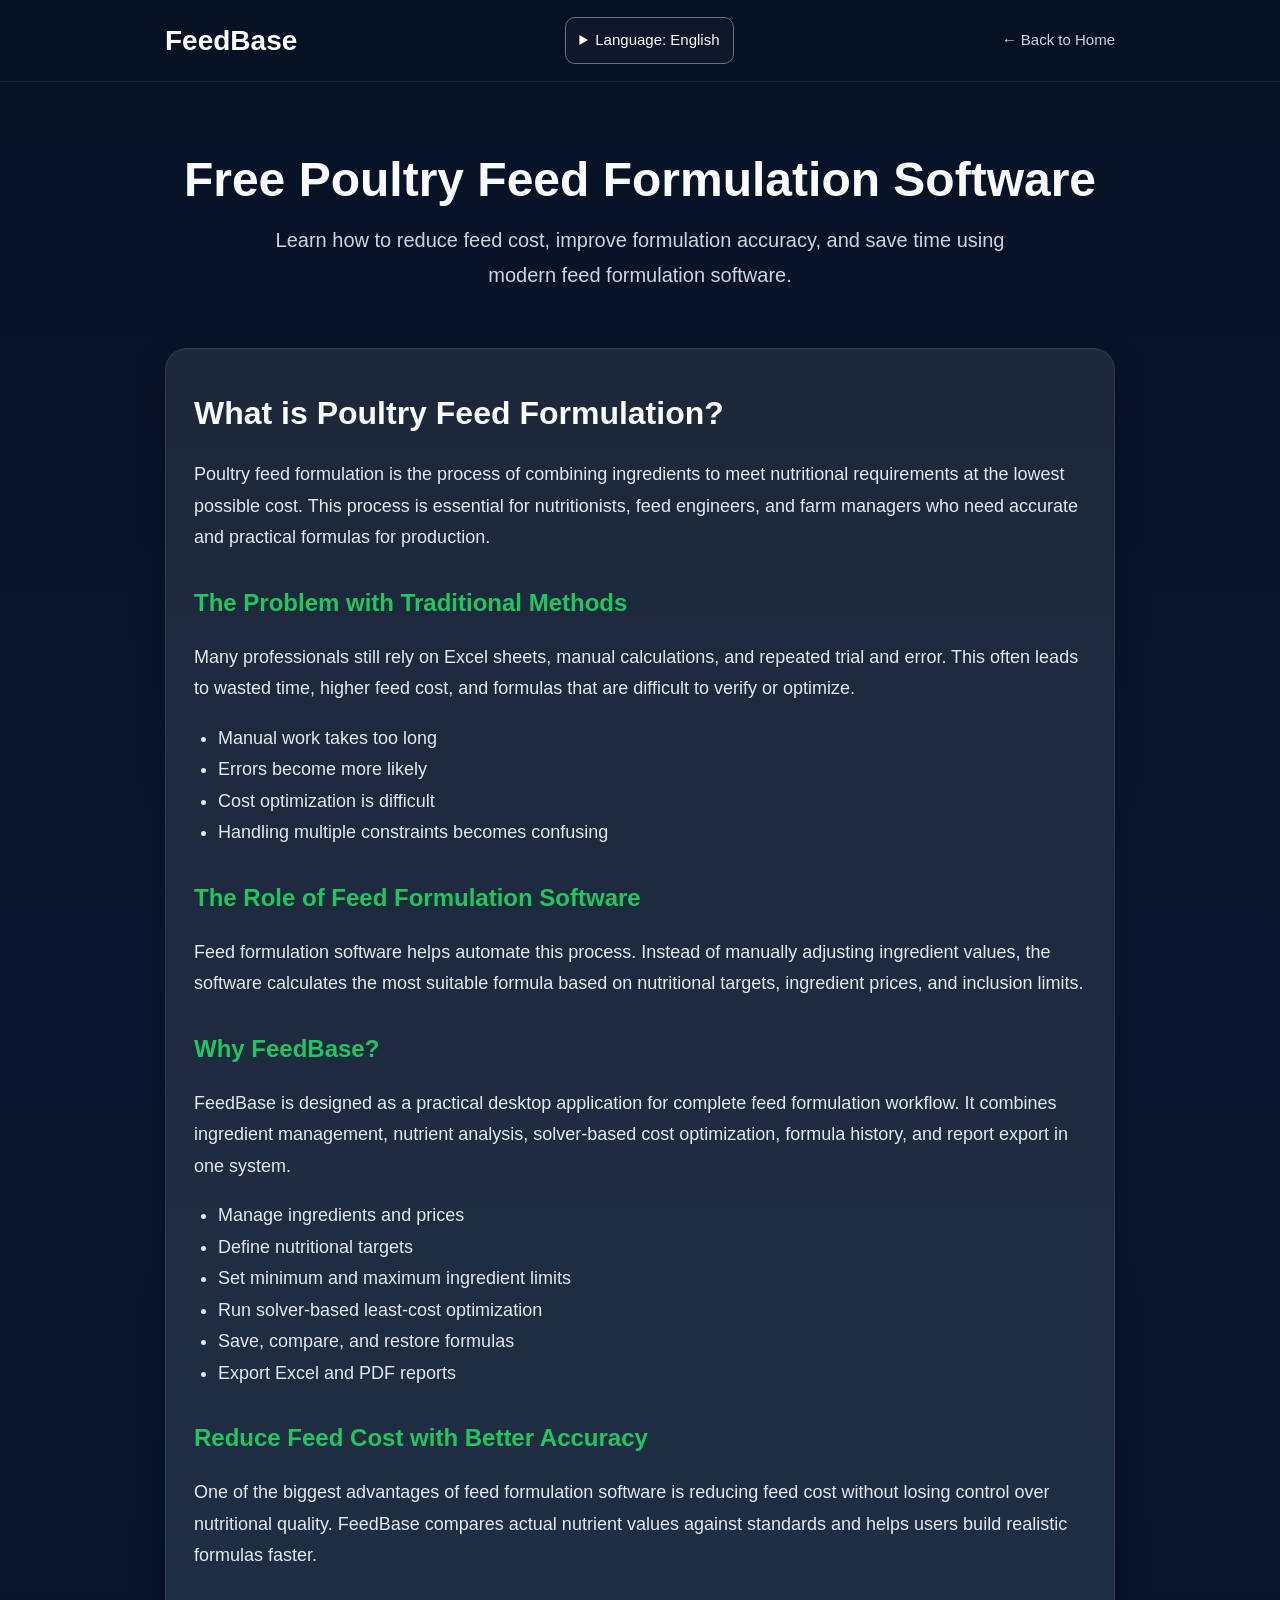
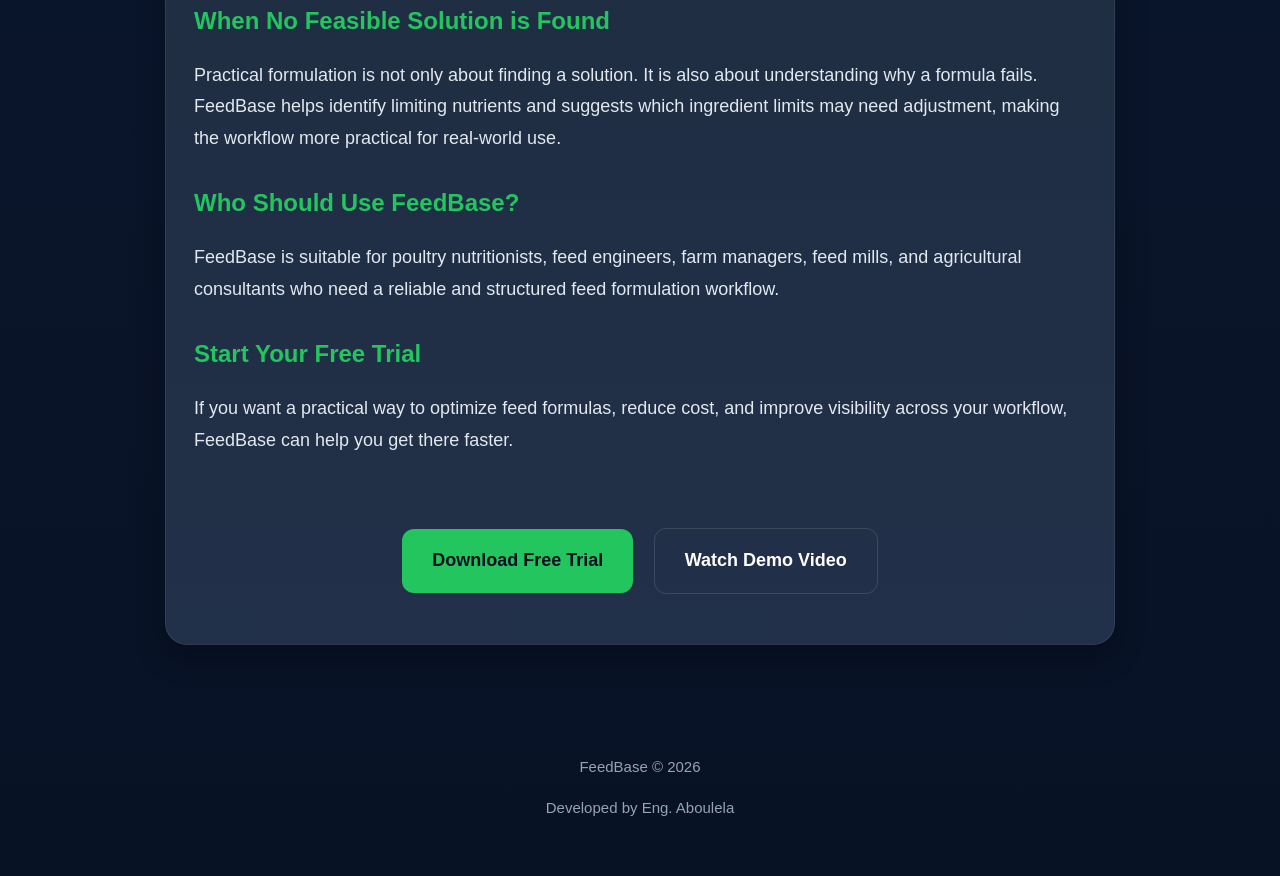
<file: feed-formulation-software.html>
<!DOCTYPE html>
<html lang="en" dir="ltr">
<head>
    <script async src="https://www.googletagmanager.com/gtag/js?id=G-1CQMPWBEYW"></script>
    <script>
        window.dataLayer = window.dataLayer || [];
        function gtag(){dataLayer.push(arguments);}
        gtag('js', new Date());
        gtag('config', 'G-1CQMPWBEYW');
    </script>

    <meta charset="UTF-8">
    <meta name="viewport" content="width=device-width, initial-scale=1.0">
    <title>FeedBase | Free Poultry Feed Formulation Software</title>
    <link rel="icon" type="image/png" sizes="96x96" href="/images/favicon.png">
    <meta name="keywords" content="feed formulation software, poultry feed formulation, least cost feed formulation, feed optimization software, poultry nutrition software">
    <style>
        * { box-sizing: border-box; }
        body {
            margin: 0;
            font-family: Arial, sans-serif;
            background: linear-gradient(180deg, #081225 0%, #0b1730 40%, #081225 100%);
            color: #f8fafc;
            line-height: 1.75;
        }
        .container {
            width: 90%;
            max-width: 950px;
            margin: auto;
        }
        .nav {
            position: sticky;
            top: 0;
            z-index: 1000;
            backdrop-filter: blur(8px);
            background: rgba(8, 18, 37, 0.85);
            border-bottom: 1px solid rgba(255,255,255,0.08);
        }
        .nav-inner {
            display: flex;
            align-items: center;
            justify-content: space-between;
            gap: 20px;
            padding: 16px 0;
        }
        .brand {
            font-size: 28px;
            font-weight: 700;
            color: white;
            text-decoration: none;
        }
        .back-link {
            color: #cbd5e1;
            text-decoration: none;
            font-size: 15px;
        }
        .back-link:hover {
            color: white;
        }
        .hero {
            padding: 70px 20px 35px;
            text-align: center;
        }
        .hero h1 {
            font-size: 48px;
            margin: 0 0 16px;
            line-height: 1.15;
        }
        .hero p {
            font-size: 20px;
            color: #cbd5e1;
            max-width: 800px;
            margin: 0 auto;
        }
        .article {
            padding: 20px 20px 70px;
        }
        .article-box {
            background: linear-gradient(180deg, rgba(30,41,59,0.95), rgba(35,50,74,0.95));
            border: 1px solid rgba(255,255,255,0.08);
            border-radius: 22px;
            box-shadow: 0 12px 30px rgba(0,0,0,0.28);
            padding: 36px 28px;
        }
        .article h2 {
            font-size: 32px;
            margin-top: 0;
            margin-bottom: 14px;
        }
        .article h3 {
            font-size: 24px;
            margin-top: 28px;
            margin-bottom: 12px;
            color: #22c55e;
        }
        .article p, .article li {
            color: #e2e8f0;
            font-size: 18px;
        }
        .article ul {
            padding-left: 24px;
        }
        .cta {
            margin-top: 36px;
            text-align: center;
            padding: 28px 20px 6px;
        }
        .btn {
            display: inline-block;
            padding: 16px 30px;
            background: #22c55e;
            color: #08111f;
            text-decoration: none;
            border-radius: 12px;
            font-weight: bold;
            font-size: 18px;
            margin: 8px;
        }
        .btn-secondary {
            display: inline-block;
            padding: 16px 30px;
            background: transparent;
            color: white;
            text-decoration: none;
            border-radius: 12px;
            font-weight: bold;
            font-size: 18px;
            margin: 8px;
            border: 1px solid rgba(255,255,255,0.12);
        }
        .footer {
            text-align: center;
            padding: 24px 20px 40px;
            color: #94a3b8;
            font-size: 15px;
        }
        @media (max-width: 768px) {
            .hero h1 { font-size: 34px; }
            .hero p, .article p, .article li { font-size: 17px; }
            .article-box { padding: 28px 20px; }
            .nav-inner {
                flex-direction: column;
                align-items: flex-start;
            }
            .btn, .btn-secondary {
                width: 100%;
                text-align: center;
            }
        }
    </style>
<!-- localization:head -->
<meta name="description" content="Learn how to reduce feed cost, improve formulation accuracy, and save time using modern feed formulation software.">
<link rel="canonical" href="https://www.feedbasepro.com/feed-formulation-software.html">
<link rel="alternate" hreflang="en" href="https://www.feedbasepro.com/feed-formulation-software.html">
<link rel="alternate" hreflang="ar" href="https://www.feedbasepro.com/feed-formulation-software.ar.html">
<link rel="alternate" hreflang="fr" href="https://www.feedbasepro.com/feed-formulation-software.fr.html">
<link rel="alternate" hreflang="ur" href="https://www.feedbasepro.com/feed-formulation-software.ur.html">
<link rel="alternate" hreflang="es" href="https://www.feedbasepro.com/feed-formulation-software.es.html">
<link rel="alternate" hreflang="pt" href="https://www.feedbasepro.com/feed-formulation-software.pt.html">
<link rel="alternate" hreflang="x-default" href="https://www.feedbasepro.com/feed-formulation-software.html">
<link rel="stylesheet" href="locales/languages.css">
<!-- /localization -->
</head>
<body>

    <div class="nav">
        <div class="container nav-inner">
            <a href="index.html" class="brand">FeedBase</a>
<!-- localization:menu -->
<details class="language-switcher"><summary>Language: <span lang="en" dir="auto">English</span></summary><nav aria-label="Language"><a href="feed-formulation-software.html" lang="en" hreflang="en" dir="auto" aria-current="page">English</a><a href="feed-formulation-software.ar.html" lang="ar" hreflang="ar" dir="auto">العربية</a><a href="feed-formulation-software.fr.html" lang="fr" hreflang="fr" dir="auto">Français</a><a href="feed-formulation-software.ur.html" lang="ur" hreflang="ur" dir="auto">اردو</a><a href="feed-formulation-software.es.html" lang="es" hreflang="es" dir="auto">Español</a><a href="feed-formulation-software.pt.html" lang="pt" hreflang="pt" dir="auto">Português</a></nav></details>
<!-- /localization -->
<a href="index.html" class="back-link" data-i18n="117">← Back to Home</a>
        </div>
    </div>

    <div class="hero">
        <div class="container">
            <h1 data-i18n="118">Free Poultry Feed Formulation Software</h1>
            <p data-i18n="119">
                Learn how to reduce feed cost, improve formulation accuracy,
                and save time using modern feed formulation software.
            </p>
        </div>
    </div>

    <div class="article">
        <div class="container">
            <div class="article-box">
                <h2 data-i18n="120">What is Poultry Feed Formulation?</h2>
                <p data-i18n="121">
                    Poultry feed formulation is the process of combining ingredients to meet
                    nutritional requirements at the lowest possible cost. This process is essential
                    for nutritionists, feed engineers, and farm managers who need accurate and
                    practical formulas for production.
                </p>

                <h3 data-i18n="122">The Problem with Traditional Methods</h3>
                <p data-i18n="123">
                    Many professionals still rely on Excel sheets, manual calculations, and repeated
                    trial and error. This often leads to wasted time, higher feed cost, and formulas
                    that are difficult to verify or optimize.
                </p>
                <ul>
                    <li data-i18n="124">Manual work takes too long</li>
                    <li data-i18n="125">Errors become more likely</li>
                    <li data-i18n="126">Cost optimization is difficult</li>
                    <li data-i18n="127">Handling multiple constraints becomes confusing</li>
                </ul>

                <h3 data-i18n="128">The Role of Feed Formulation Software</h3>
                <p data-i18n="129">
                    Feed formulation software helps automate this process. Instead of manually
                    adjusting ingredient values, the software calculates the most suitable formula
                    based on nutritional targets, ingredient prices, and inclusion limits.
                </p>

                <h3 data-i18n="22">Why FeedBase?</h3>
                <p data-i18n="130">
                    FeedBase is designed as a practical desktop application for complete feed
                    formulation workflow. It combines ingredient management, nutrient analysis,
                    solver-based cost optimization, formula history, and report export in one system.
                </p>
                <ul>
                    <li data-i18n="131">Manage ingredients and prices</li>
                    <li data-i18n="132">Define nutritional targets</li>
                    <li data-i18n="133">Set minimum and maximum ingredient limits</li>
                    <li data-i18n="134">Run solver-based least-cost optimization</li>
                    <li data-i18n="135">Save, compare, and restore formulas</li>
                    <li data-i18n="136">Export Excel and PDF reports</li>
                </ul>

                <h3 data-i18n="137">Reduce Feed Cost with Better Accuracy</h3>
                <p data-i18n="138">
                    One of the biggest advantages of feed formulation software is reducing feed cost
                    without losing control over nutritional quality. FeedBase compares actual nutrient
                    values against standards and helps users build realistic formulas faster.
                </p>

                <h3 data-i18n="139">When No Feasible Solution is Found</h3>
                <p data-i18n="140">
                    Practical formulation is not only about finding a solution. It is also about
                    understanding why a formula fails. FeedBase helps identify limiting nutrients
                    and suggests which ingredient limits may need adjustment, making the workflow
                    more practical for real-world use.
                </p>

                <h3 data-i18n="141">Who Should Use FeedBase?</h3>
                <p data-i18n="142">
                    FeedBase is suitable for poultry nutritionists, feed engineers, farm managers,
                    feed mills, and agricultural consultants who need a reliable and structured
                    feed formulation workflow.
                </p>

                <h3 data-i18n="143">Start Your Free Trial</h3>
                <p data-i18n="144">
                    If you want a practical way to optimize feed formulas, reduce cost, and improve
                    visibility across your workflow, FeedBase can help you get there faster.
                </p>

                <div class="cta">
                    <a class="btn"
                       href="https://github.com/aboulelashehata/feedbase/releases/download/v1.0/FeedBase_Setup.exe"
                       target="_blank" data-i18n="145">
                        Download Free Trial
                    </a>

                    <a class="btn-secondary" href="index.html#video" data-i18n="146">
                        Watch Demo Video
                    </a>
                </div>
            </div>
        </div>
    </div>

    <div class="footer">
        <p>FeedBase © 2026</p>
        <p data-i18n="116">Developed by Eng. Aboulela</p>
    </div>

</body>
</html>
</file>
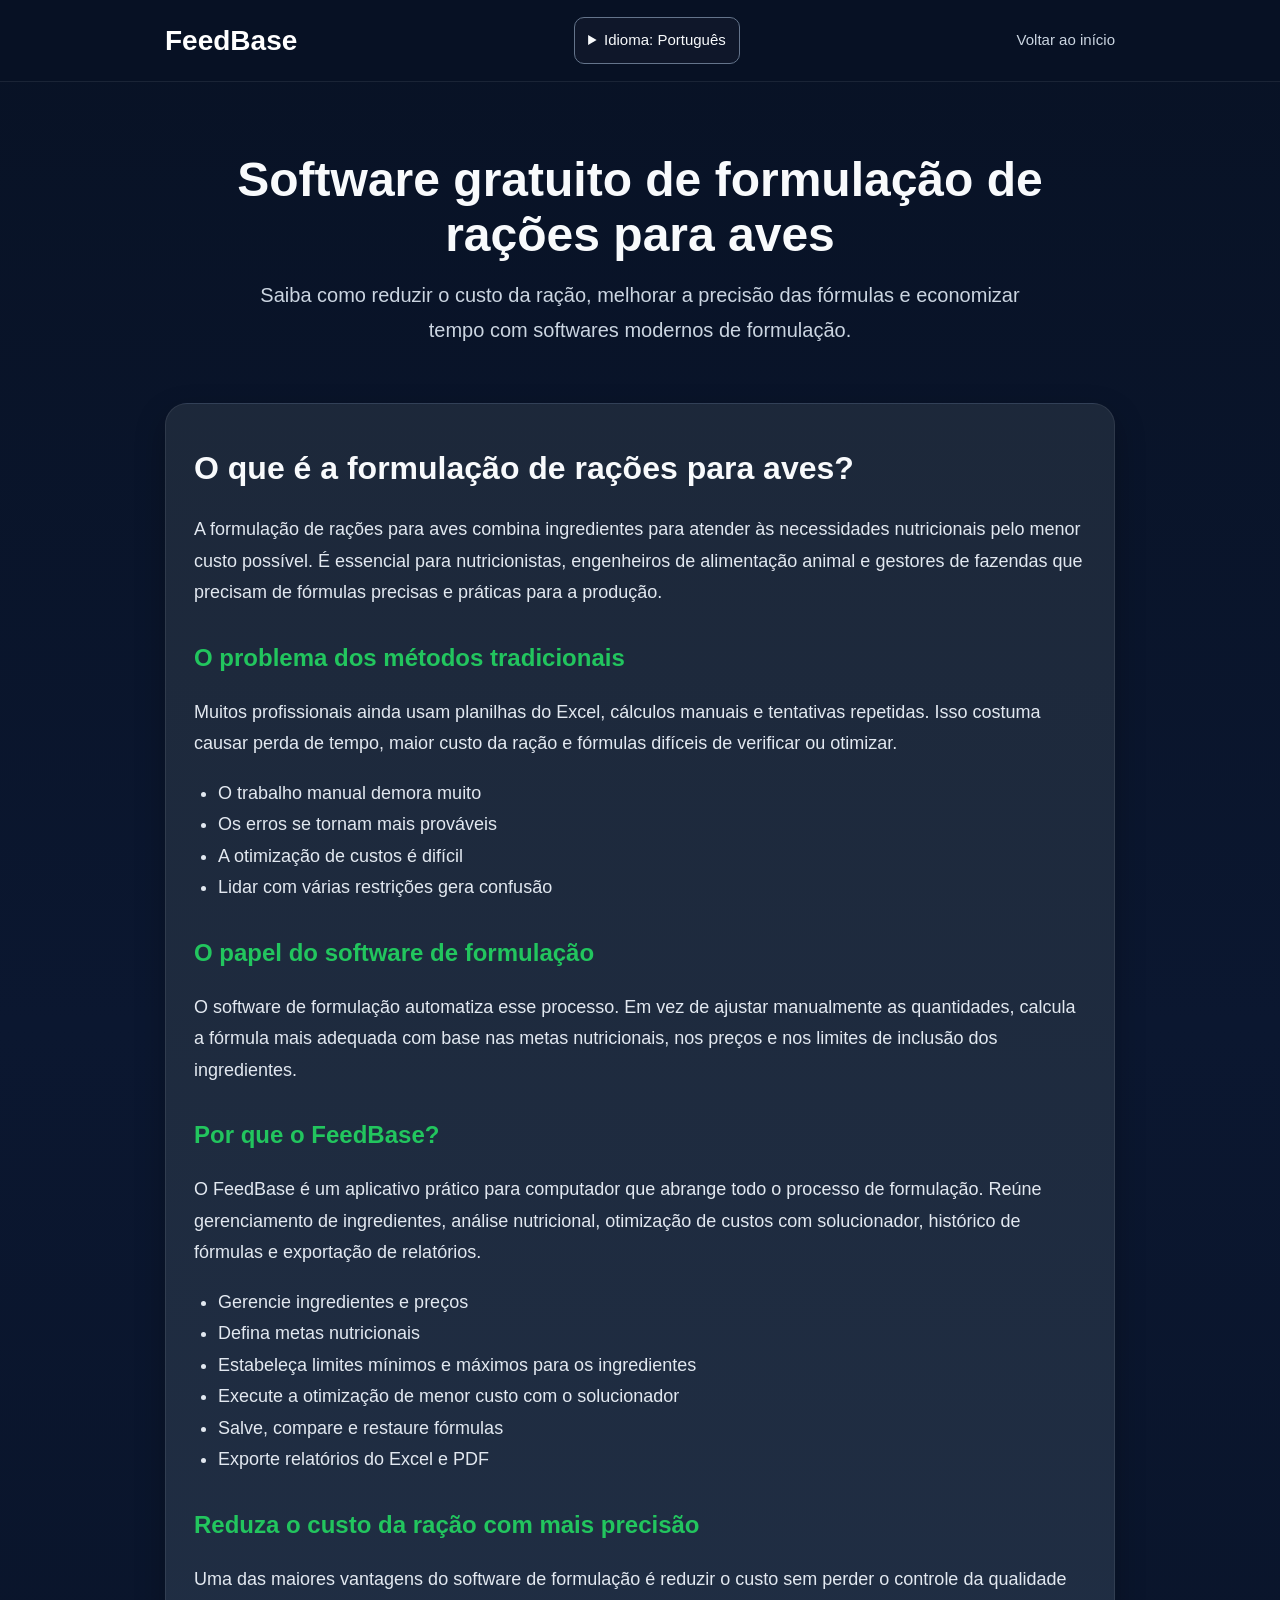
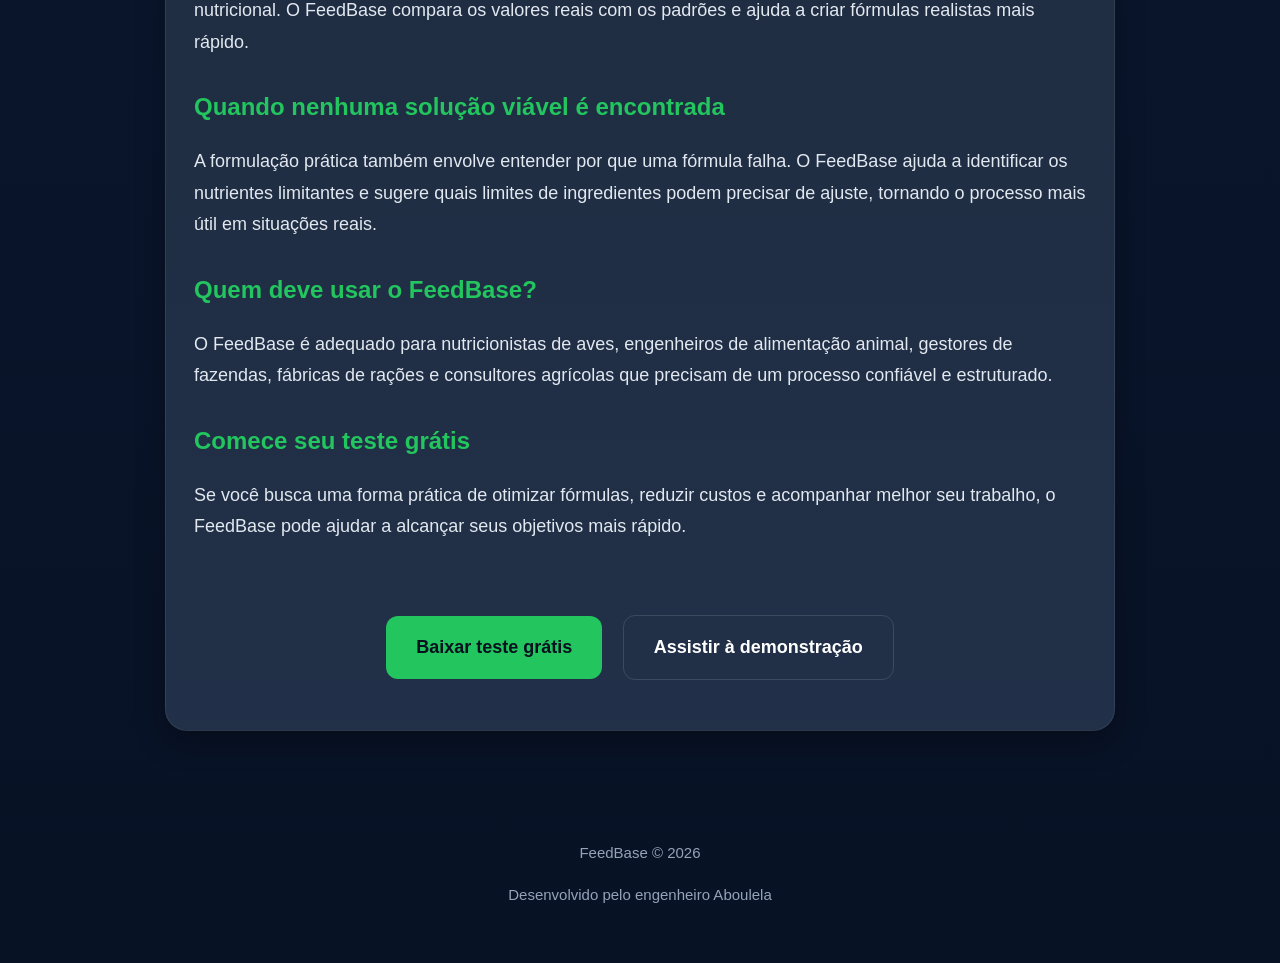
<file: feed-formulation-software.pt.html>
<!DOCTYPE html>
<html lang="pt" dir="ltr">
<head>
    <script async src="https://www.googletagmanager.com/gtag/js?id=G-1CQMPWBEYW"></script>
    <script>
        window.dataLayer = window.dataLayer || [];
        function gtag(){dataLayer.push(arguments);}
        gtag('js', new Date());
        gtag('config', 'G-1CQMPWBEYW');
    </script>

    <meta charset="UTF-8">
    <meta name="viewport" content="width=device-width, initial-scale=1.0">
    <title>FeedBase | Software gratuito de formulação de rações para aves</title>
    <link rel="icon" type="image/png" sizes="96x96" href="/images/favicon.png">
    <meta name="keywords" content="feed formulation software, poultry feed formulation, least cost feed formulation, feed optimization software, poultry nutrition software">
    <style>
        * { box-sizing: border-box; }
        body {
            margin: 0;
            font-family: Arial, sans-serif;
            background: linear-gradient(180deg, #081225 0%, #0b1730 40%, #081225 100%);
            color: #f8fafc;
            line-height: 1.75;
        }
        .container {
            width: 90%;
            max-width: 950px;
            margin: auto;
        }
        .nav {
            position: sticky;
            top: 0;
            z-index: 1000;
            backdrop-filter: blur(8px);
            background: rgba(8, 18, 37, 0.85);
            border-bottom: 1px solid rgba(255,255,255,0.08);
        }
        .nav-inner {
            display: flex;
            align-items: center;
            justify-content: space-between;
            gap: 20px;
            padding: 16px 0;
        }
        .brand {
            font-size: 28px;
            font-weight: 700;
            color: white;
            text-decoration: none;
        }
        .back-link {
            color: #cbd5e1;
            text-decoration: none;
            font-size: 15px;
        }
        .back-link:hover {
            color: white;
        }
        .hero {
            padding: 70px 20px 35px;
            text-align: center;
        }
        .hero h1 {
            font-size: 48px;
            margin: 0 0 16px;
            line-height: 1.15;
        }
        .hero p {
            font-size: 20px;
            color: #cbd5e1;
            max-width: 800px;
            margin: 0 auto;
        }
        .article {
            padding: 20px 20px 70px;
        }
        .article-box {
            background: linear-gradient(180deg, rgba(30,41,59,0.95), rgba(35,50,74,0.95));
            border: 1px solid rgba(255,255,255,0.08);
            border-radius: 22px;
            box-shadow: 0 12px 30px rgba(0,0,0,0.28);
            padding: 36px 28px;
        }
        .article h2 {
            font-size: 32px;
            margin-top: 0;
            margin-bottom: 14px;
        }
        .article h3 {
            font-size: 24px;
            margin-top: 28px;
            margin-bottom: 12px;
            color: #22c55e;
        }
        .article p, .article li {
            color: #e2e8f0;
            font-size: 18px;
        }
        .article ul {
            padding-left: 24px;
        }
        .cta {
            margin-top: 36px;
            text-align: center;
            padding: 28px 20px 6px;
        }
        .btn {
            display: inline-block;
            padding: 16px 30px;
            background: #22c55e;
            color: #08111f;
            text-decoration: none;
            border-radius: 12px;
            font-weight: bold;
            font-size: 18px;
            margin: 8px;
        }
        .btn-secondary {
            display: inline-block;
            padding: 16px 30px;
            background: transparent;
            color: white;
            text-decoration: none;
            border-radius: 12px;
            font-weight: bold;
            font-size: 18px;
            margin: 8px;
            border: 1px solid rgba(255,255,255,0.12);
        }
        .footer {
            text-align: center;
            padding: 24px 20px 40px;
            color: #94a3b8;
            font-size: 15px;
        }
        @media (max-width: 768px) {
            .hero h1 { font-size: 34px; }
            .hero p, .article p, .article li { font-size: 17px; }
            .article-box { padding: 28px 20px; }
            .nav-inner {
                flex-direction: column;
                align-items: flex-start;
            }
            .btn, .btn-secondary {
                width: 100%;
                text-align: center;
            }
        }
    </style>
<!-- localization:head -->
<meta name="description" content="Saiba como reduzir o custo da ração, melhorar a precisão das fórmulas e economizar tempo com softwares modernos de formulação.">
<link rel="canonical" href="https://www.feedbasepro.com/feed-formulation-software.pt.html">
<link rel="alternate" hreflang="en" href="https://www.feedbasepro.com/feed-formulation-software.html">
<link rel="alternate" hreflang="ar" href="https://www.feedbasepro.com/feed-formulation-software.ar.html">
<link rel="alternate" hreflang="fr" href="https://www.feedbasepro.com/feed-formulation-software.fr.html">
<link rel="alternate" hreflang="ur" href="https://www.feedbasepro.com/feed-formulation-software.ur.html">
<link rel="alternate" hreflang="es" href="https://www.feedbasepro.com/feed-formulation-software.es.html">
<link rel="alternate" hreflang="pt" href="https://www.feedbasepro.com/feed-formulation-software.pt.html">
<link rel="alternate" hreflang="x-default" href="https://www.feedbasepro.com/feed-formulation-software.html">
<link rel="stylesheet" href="locales/languages.css">
<!-- /localization -->
</head>
<body>

    <div class="nav">
        <div class="container nav-inner">
            <a href="index.pt.html" class="brand">FeedBase</a>
<!-- localization:menu -->
<details class="language-switcher"><summary>Idioma: <span lang="pt" dir="auto">Português</span></summary><nav aria-label="Idioma"><a href="feed-formulation-software.html" lang="en" hreflang="en" dir="auto">English</a><a href="feed-formulation-software.ar.html" lang="ar" hreflang="ar" dir="auto">العربية</a><a href="feed-formulation-software.fr.html" lang="fr" hreflang="fr" dir="auto">Français</a><a href="feed-formulation-software.ur.html" lang="ur" hreflang="ur" dir="auto">اردو</a><a href="feed-formulation-software.es.html" lang="es" hreflang="es" dir="auto">Español</a><a href="feed-formulation-software.pt.html" lang="pt" hreflang="pt" dir="auto" aria-current="page">Português</a></nav></details>
<!-- /localization -->
<a href="index.pt.html" class="back-link" data-i18n="117">Voltar ao início</a>
        </div>
    </div>

    <div class="hero">
        <div class="container">
            <h1 data-i18n="118">Software gratuito de formulação de rações para aves</h1>
            <p data-i18n="119">Saiba como reduzir o custo da ração, melhorar a precisão das fórmulas e economizar tempo com softwares modernos de formulação.</p>
        </div>
    </div>

    <div class="article">
        <div class="container">
            <div class="article-box">
                <h2 data-i18n="120">O que é a formulação de rações para aves?</h2>
                <p data-i18n="121">A formulação de rações para aves combina ingredientes para atender às necessidades nutricionais pelo menor custo possível. É essencial para nutricionistas, engenheiros de alimentação animal e gestores de fazendas que precisam de fórmulas precisas e práticas para a produção.</p>

                <h3 data-i18n="122">O problema dos métodos tradicionais</h3>
                <p data-i18n="123">Muitos profissionais ainda usam planilhas do Excel, cálculos manuais e tentativas repetidas. Isso costuma causar perda de tempo, maior custo da ração e fórmulas difíceis de verificar ou otimizar.</p>
                <ul>
                    <li data-i18n="124">O trabalho manual demora muito</li>
                    <li data-i18n="125">Os erros se tornam mais prováveis</li>
                    <li data-i18n="126">A otimização de custos é difícil</li>
                    <li data-i18n="127">Lidar com várias restrições gera confusão</li>
                </ul>

                <h3 data-i18n="128">O papel do software de formulação</h3>
                <p data-i18n="129">O software de formulação automatiza esse processo. Em vez de ajustar manualmente as quantidades, calcula a fórmula mais adequada com base nas metas nutricionais, nos preços e nos limites de inclusão dos ingredientes.</p>

                <h3 data-i18n="22">Por que o FeedBase?</h3>
                <p data-i18n="130">O FeedBase é um aplicativo prático para computador que abrange todo o processo de formulação. Reúne gerenciamento de ingredientes, análise nutricional, otimização de custos com solucionador, histórico de fórmulas e exportação de relatórios.</p>
                <ul>
                    <li data-i18n="131">Gerencie ingredientes e preços</li>
                    <li data-i18n="132">Defina metas nutricionais</li>
                    <li data-i18n="133">Estabeleça limites mínimos e máximos para os ingredientes</li>
                    <li data-i18n="134">Execute a otimização de menor custo com o solucionador</li>
                    <li data-i18n="135">Salve, compare e restaure fórmulas</li>
                    <li data-i18n="136">Exporte relatórios do Excel e PDF</li>
                </ul>

                <h3 data-i18n="137">Reduza o custo da ração com mais precisão</h3>
                <p data-i18n="138">Uma das maiores vantagens do software de formulação é reduzir o custo sem perder o controle da qualidade nutricional. O FeedBase compara os valores reais com os padrões e ajuda a criar fórmulas realistas mais rápido.</p>

                <h3 data-i18n="139">Quando nenhuma solução viável é encontrada</h3>
                <p data-i18n="140">A formulação prática também envolve entender por que uma fórmula falha. O FeedBase ajuda a identificar os nutrientes limitantes e sugere quais limites de ingredientes podem precisar de ajuste, tornando o processo mais útil em situações reais.</p>

                <h3 data-i18n="141">Quem deve usar o FeedBase?</h3>
                <p data-i18n="142">O FeedBase é adequado para nutricionistas de aves, engenheiros de alimentação animal, gestores de fazendas, fábricas de rações e consultores agrícolas que precisam de um processo confiável e estruturado.</p>

                <h3 data-i18n="143">Comece seu teste grátis</h3>
                <p data-i18n="144">Se você busca uma forma prática de otimizar fórmulas, reduzir custos e acompanhar melhor seu trabalho, o FeedBase pode ajudar a alcançar seus objetivos mais rápido.</p>

                <div class="cta">
                    <a class="btn"
                       href="https://github.com/aboulelashehata/feedbase/releases/download/v1.0/FeedBase_Setup.exe"
                       target="_blank" data-i18n="145">Baixar teste grátis</a>

                    <a class="btn-secondary" href="index.pt.html#video" data-i18n="146">Assistir à demonstração</a>
                </div>
            </div>
        </div>
    </div>

    <div class="footer">
        <p>FeedBase © 2026</p>
        <p data-i18n="116">Desenvolvido pelo engenheiro Aboulela</p>
    </div>

</body>
</html>
</file>
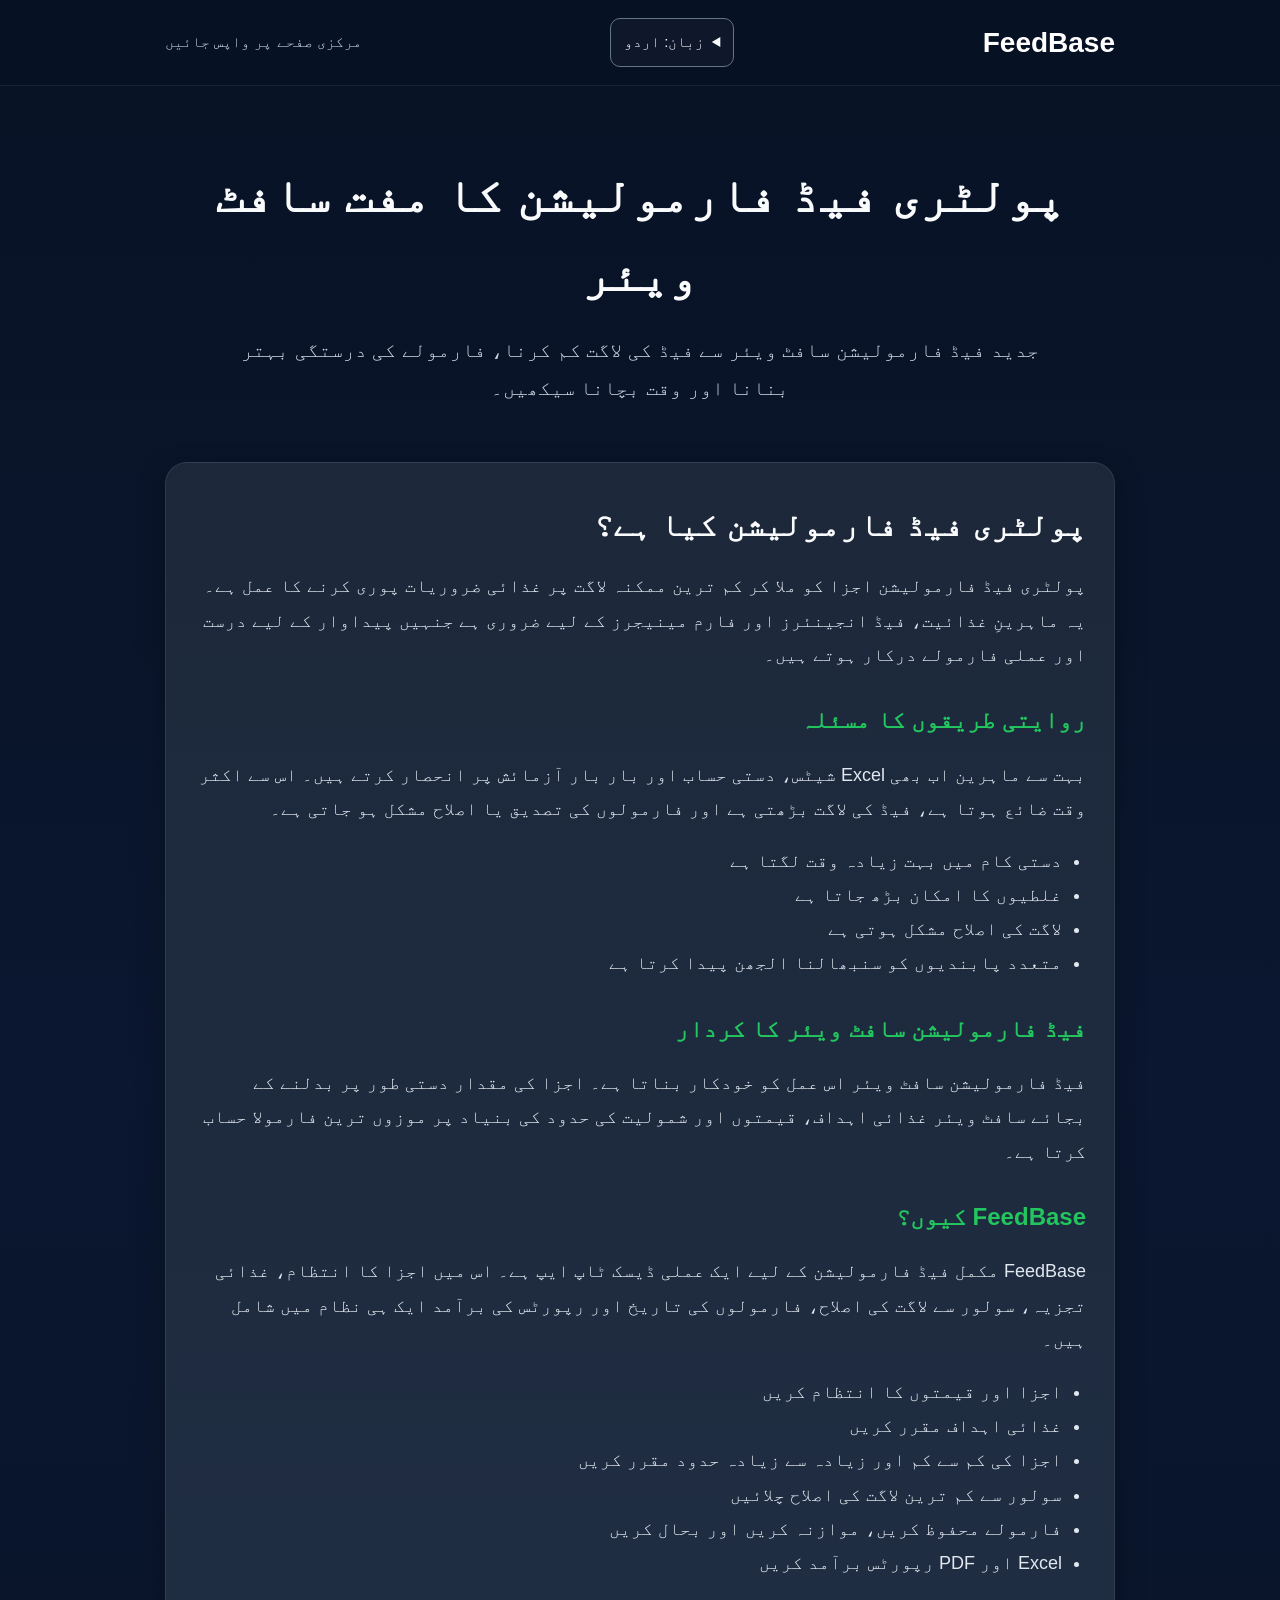
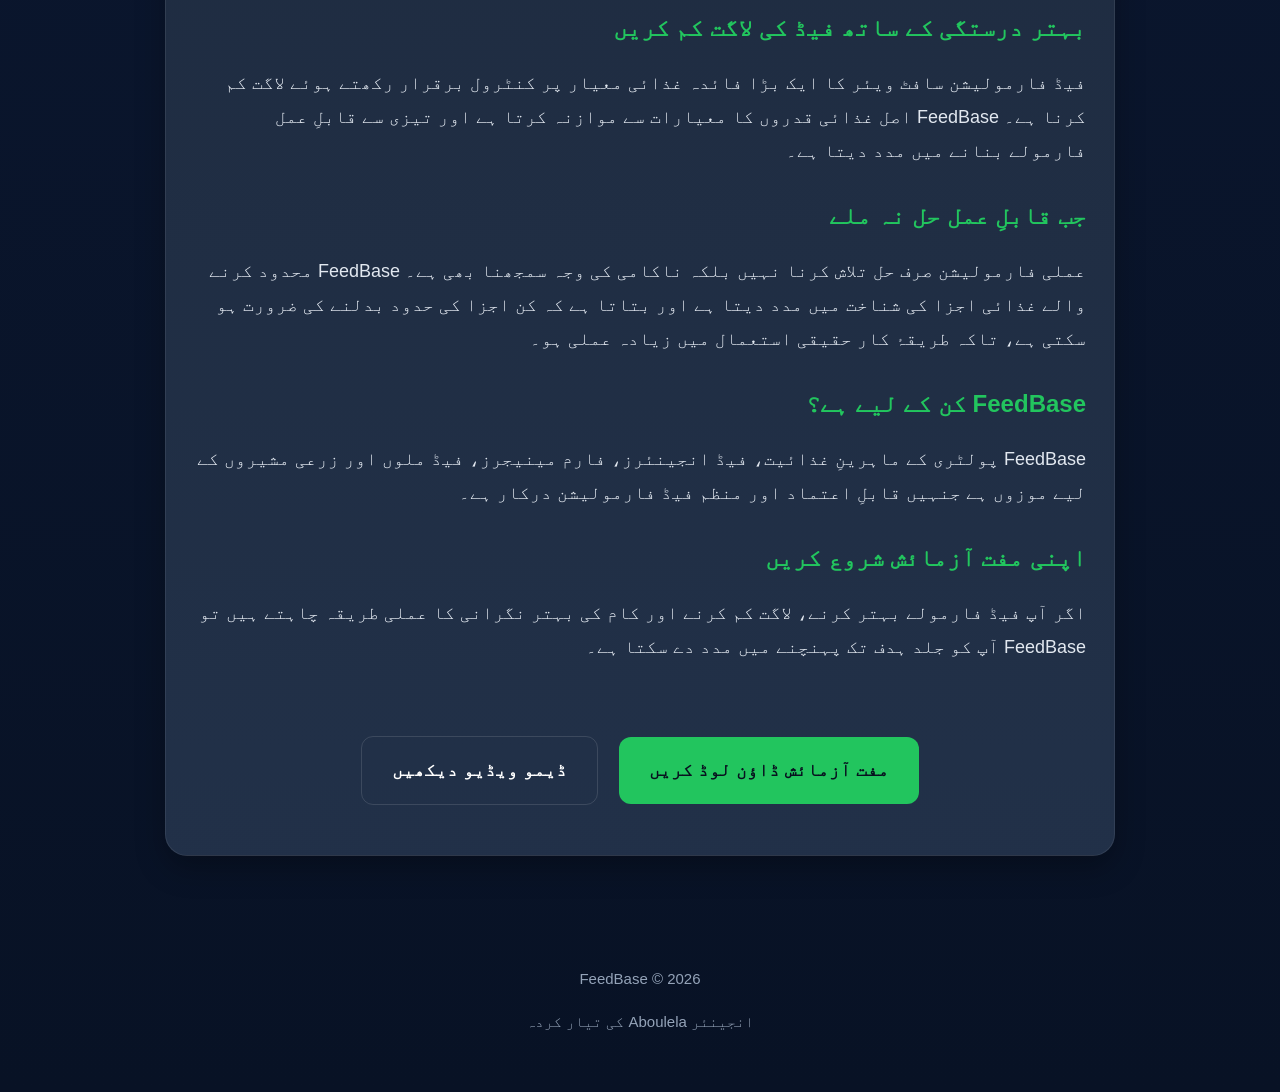
<file: feed-formulation-software.ur.html>
<!DOCTYPE html>
<html lang="ur" dir="rtl">
<head>
    <script async src="https://www.googletagmanager.com/gtag/js?id=G-1CQMPWBEYW"></script>
    <script>
        window.dataLayer = window.dataLayer || [];
        function gtag(){dataLayer.push(arguments);}
        gtag('js', new Date());
        gtag('config', 'G-1CQMPWBEYW');
    </script>

    <meta charset="UTF-8">
    <meta name="viewport" content="width=device-width, initial-scale=1.0">
    <title>FeedBase | پولٹری فیڈ فارمولیشن کا مفت سافٹ ویئر</title>
    <link rel="icon" type="image/png" sizes="96x96" href="/images/favicon.png">
    <meta name="keywords" content="feed formulation software, poultry feed formulation, least cost feed formulation, feed optimization software, poultry nutrition software">
    <style>
        * { box-sizing: border-box; }
        body {
            margin: 0;
            font-family: Arial, sans-serif;
            background: linear-gradient(180deg, #081225 0%, #0b1730 40%, #081225 100%);
            color: #f8fafc;
            line-height: 1.75;
        }
        .container {
            width: 90%;
            max-width: 950px;
            margin: auto;
        }
        .nav {
            position: sticky;
            top: 0;
            z-index: 1000;
            backdrop-filter: blur(8px);
            background: rgba(8, 18, 37, 0.85);
            border-bottom: 1px solid rgba(255,255,255,0.08);
        }
        .nav-inner {
            display: flex;
            align-items: center;
            justify-content: space-between;
            gap: 20px;
            padding: 16px 0;
        }
        .brand {
            font-size: 28px;
            font-weight: 700;
            color: white;
            text-decoration: none;
        }
        .back-link {
            color: #cbd5e1;
            text-decoration: none;
            font-size: 15px;
        }
        .back-link:hover {
            color: white;
        }
        .hero {
            padding: 70px 20px 35px;
            text-align: center;
        }
        .hero h1 {
            font-size: 48px;
            margin: 0 0 16px;
            line-height: 1.15;
        }
        .hero p {
            font-size: 20px;
            color: #cbd5e1;
            max-width: 800px;
            margin: 0 auto;
        }
        .article {
            padding: 20px 20px 70px;
        }
        .article-box {
            background: linear-gradient(180deg, rgba(30,41,59,0.95), rgba(35,50,74,0.95));
            border: 1px solid rgba(255,255,255,0.08);
            border-radius: 22px;
            box-shadow: 0 12px 30px rgba(0,0,0,0.28);
            padding: 36px 28px;
        }
        .article h2 {
            font-size: 32px;
            margin-top: 0;
            margin-bottom: 14px;
        }
        .article h3 {
            font-size: 24px;
            margin-top: 28px;
            margin-bottom: 12px;
            color: #22c55e;
        }
        .article p, .article li {
            color: #e2e8f0;
            font-size: 18px;
        }
        .article ul {
            padding-left: 24px;
        }
        .cta {
            margin-top: 36px;
            text-align: center;
            padding: 28px 20px 6px;
        }
        .btn {
            display: inline-block;
            padding: 16px 30px;
            background: #22c55e;
            color: #08111f;
            text-decoration: none;
            border-radius: 12px;
            font-weight: bold;
            font-size: 18px;
            margin: 8px;
        }
        .btn-secondary {
            display: inline-block;
            padding: 16px 30px;
            background: transparent;
            color: white;
            text-decoration: none;
            border-radius: 12px;
            font-weight: bold;
            font-size: 18px;
            margin: 8px;
            border: 1px solid rgba(255,255,255,0.12);
        }
        .footer {
            text-align: center;
            padding: 24px 20px 40px;
            color: #94a3b8;
            font-size: 15px;
        }
        @media (max-width: 768px) {
            .hero h1 { font-size: 34px; }
            .hero p, .article p, .article li { font-size: 17px; }
            .article-box { padding: 28px 20px; }
            .nav-inner {
                flex-direction: column;
                align-items: flex-start;
            }
            .btn, .btn-secondary {
                width: 100%;
                text-align: center;
            }
        }
    </style>
<!-- localization:head -->
<meta name="description" content="جدید فیڈ فارمولیشن سافٹ ویئر سے فیڈ کی لاگت کم کرنا، فارمولے کی درستگی بہتر بنانا اور وقت بچانا سیکھیں۔">
<link rel="canonical" href="https://www.feedbasepro.com/feed-formulation-software.ur.html">
<link rel="alternate" hreflang="en" href="https://www.feedbasepro.com/feed-formulation-software.html">
<link rel="alternate" hreflang="ar" href="https://www.feedbasepro.com/feed-formulation-software.ar.html">
<link rel="alternate" hreflang="fr" href="https://www.feedbasepro.com/feed-formulation-software.fr.html">
<link rel="alternate" hreflang="ur" href="https://www.feedbasepro.com/feed-formulation-software.ur.html">
<link rel="alternate" hreflang="es" href="https://www.feedbasepro.com/feed-formulation-software.es.html">
<link rel="alternate" hreflang="pt" href="https://www.feedbasepro.com/feed-formulation-software.pt.html">
<link rel="alternate" hreflang="x-default" href="https://www.feedbasepro.com/feed-formulation-software.html">
<link rel="stylesheet" href="locales/languages.css">
<!-- /localization -->
</head>
<body>

    <div class="nav">
        <div class="container nav-inner">
            <a href="index.ur.html" class="brand">FeedBase</a>
<!-- localization:menu -->
<details class="language-switcher"><summary>زبان: <span lang="ur" dir="auto">اردو</span></summary><nav aria-label="زبان"><a href="feed-formulation-software.html" lang="en" hreflang="en" dir="auto">English</a><a href="feed-formulation-software.ar.html" lang="ar" hreflang="ar" dir="auto">العربية</a><a href="feed-formulation-software.fr.html" lang="fr" hreflang="fr" dir="auto">Français</a><a href="feed-formulation-software.ur.html" lang="ur" hreflang="ur" dir="auto" aria-current="page">اردو</a><a href="feed-formulation-software.es.html" lang="es" hreflang="es" dir="auto">Español</a><a href="feed-formulation-software.pt.html" lang="pt" hreflang="pt" dir="auto">Português</a></nav></details>
<!-- /localization -->
<a href="index.ur.html" class="back-link" data-i18n="117">مرکزی صفحے پر واپس جائیں</a>
        </div>
    </div>

    <div class="hero">
        <div class="container">
            <h1 data-i18n="118">پولٹری فیڈ فارمولیشن کا مفت سافٹ ویئر</h1>
            <p data-i18n="119">جدید فیڈ فارمولیشن سافٹ ویئر سے فیڈ کی لاگت کم کرنا، فارمولے کی درستگی بہتر بنانا اور وقت بچانا سیکھیں۔</p>
        </div>
    </div>

    <div class="article">
        <div class="container">
            <div class="article-box">
                <h2 data-i18n="120">پولٹری فیڈ فارمولیشن کیا ہے؟</h2>
                <p data-i18n="121">پولٹری فیڈ فارمولیشن اجزا کو ملا کر کم ترین ممکنہ لاگت پر غذائی ضروریات پوری کرنے کا عمل ہے۔ یہ ماہرینِ غذائیت، فیڈ انجینئرز اور فارم مینیجرز کے لیے ضروری ہے جنہیں پیداوار کے لیے درست اور عملی فارمولے درکار ہوتے ہیں۔</p>

                <h3 data-i18n="122">روایتی طریقوں کا مسئلہ</h3>
                <p data-i18n="123">بہت سے ماہرین اب بھی Excel شیٹس، دستی حساب اور بار بار آزمائش پر انحصار کرتے ہیں۔ اس سے اکثر وقت ضائع ہوتا ہے، فیڈ کی لاگت بڑھتی ہے اور فارمولوں کی تصدیق یا اصلاح مشکل ہو جاتی ہے۔</p>
                <ul>
                    <li data-i18n="124">دستی کام میں بہت زیادہ وقت لگتا ہے</li>
                    <li data-i18n="125">غلطیوں کا امکان بڑھ جاتا ہے</li>
                    <li data-i18n="126">لاگت کی اصلاح مشکل ہوتی ہے</li>
                    <li data-i18n="127">متعدد پابندیوں کو سنبھالنا الجھن پیدا کرتا ہے</li>
                </ul>

                <h3 data-i18n="128">فیڈ فارمولیشن سافٹ ویئر کا کردار</h3>
                <p data-i18n="129">فیڈ فارمولیشن سافٹ ویئر اس عمل کو خودکار بناتا ہے۔ اجزا کی مقدار دستی طور پر بدلنے کے بجائے سافٹ ویئر غذائی اہداف، قیمتوں اور شمولیت کی حدود کی بنیاد پر موزوں ترین فارمولا حساب کرتا ہے۔</p>

                <h3 data-i18n="22">FeedBase کیوں؟</h3>
                <p data-i18n="130">FeedBase مکمل فیڈ فارمولیشن کے لیے ایک عملی ڈیسک ٹاپ ایپ ہے۔ اس میں اجزا کا انتظام، غذائی تجزیہ، سولور سے لاگت کی اصلاح، فارمولوں کی تاریخ اور رپورٹس کی برآمد ایک ہی نظام میں شامل ہیں۔</p>
                <ul>
                    <li data-i18n="131">اجزا اور قیمتوں کا انتظام کریں</li>
                    <li data-i18n="132">غذائی اہداف مقرر کریں</li>
                    <li data-i18n="133">اجزا کی کم سے کم اور زیادہ سے زیادہ حدود مقرر کریں</li>
                    <li data-i18n="134">سولور سے کم ترین لاگت کی اصلاح چلائیں</li>
                    <li data-i18n="135">فارمولے محفوظ کریں، موازنہ کریں اور بحال کریں</li>
                    <li data-i18n="136">Excel اور PDF رپورٹس برآمد کریں</li>
                </ul>

                <h3 data-i18n="137">بہتر درستگی کے ساتھ فیڈ کی لاگت کم کریں</h3>
                <p data-i18n="138">فیڈ فارمولیشن سافٹ ویئر کا ایک بڑا فائدہ غذائی معیار پر کنٹرول برقرار رکھتے ہوئے لاگت کم کرنا ہے۔ FeedBase اصل غذائی قدروں کا معیارات سے موازنہ کرتا ہے اور تیزی سے قابلِ عمل فارمولے بنانے میں مدد دیتا ہے۔</p>

                <h3 data-i18n="139">جب قابلِ عمل حل نہ ملے</h3>
                <p data-i18n="140">عملی فارمولیشن صرف حل تلاش کرنا نہیں بلکہ ناکامی کی وجہ سمجھنا بھی ہے۔ FeedBase محدود کرنے والے غذائی اجزا کی شناخت میں مدد دیتا ہے اور بتاتا ہے کہ کن اجزا کی حدود بدلنے کی ضرورت ہو سکتی ہے، تاکہ طریقۂ کار حقیقی استعمال میں زیادہ عملی ہو۔</p>

                <h3 data-i18n="141">FeedBase کن کے لیے ہے؟</h3>
                <p data-i18n="142">FeedBase پولٹری کے ماہرینِ غذائیت، فیڈ انجینئرز، فارم مینیجرز، فیڈ ملوں اور زرعی مشیروں کے لیے موزوں ہے جنہیں قابلِ اعتماد اور منظم فیڈ فارمولیشن درکار ہے۔</p>

                <h3 data-i18n="143">اپنی مفت آزمائش شروع کریں</h3>
                <p data-i18n="144">اگر آپ فیڈ فارمولے بہتر کرنے، لاگت کم کرنے اور کام کی بہتر نگرانی کا عملی طریقہ چاہتے ہیں تو FeedBase آپ کو جلد ہدف تک پہنچنے میں مدد دے سکتا ہے۔</p>

                <div class="cta">
                    <a class="btn"
                       href="https://github.com/aboulelashehata/feedbase/releases/download/v1.0/FeedBase_Setup.exe"
                       target="_blank" data-i18n="145">مفت آزمائش ڈاؤن لوڈ کریں</a>

                    <a class="btn-secondary" href="index.ur.html#video" data-i18n="146">ڈیمو ویڈیو دیکھیں</a>
                </div>
            </div>
        </div>
    </div>

    <div class="footer">
        <p>FeedBase © 2026</p>
        <p data-i18n="116">انجینئر Aboulela کی تیار کردہ</p>
    </div>

</body>
</html>
</file>
<file: locales/languages.css>
.nav-inner{flex-wrap:wrap}
.language-switcher{position:relative;flex-shrink:0;color:#f8fafc;font-size:15px}
.language-switcher summary{cursor:pointer;padding:9px 13px;border:1px solid #64748b;border-radius:10px;background:#0f172a}
.language-switcher summary:focus-visible,.language-switcher a:focus-visible{outline:3px solid #22c55e;outline-offset:3px}
.language-switcher nav{position:absolute;inset-inline-end:0;top:100%;margin-top:8px;min-width:180px;padding:8px;background:#0f172a;border:1px solid #64748b;border-radius:12px;box-shadow:0 12px 30px #0008;z-index:1100}
.language-switcher nav a{display:block;color:#f8fafc;text-decoration:none;padding:9px 12px;border-radius:6px}
.language-switcher nav a:hover,.language-switcher nav a[aria-current]{background:#23324a;color:#86efac}
.locale-note{text-align:center;color:#94a3b8;font-size:15px;margin:18px auto;max-width:850px}
[dir="rtl"] .steps-box ol,[dir="rtl"] .article ul{padding-left:0;padding-inline-start:24px}
[dir="rtl"] .plan-badge{right:auto;inset-inline-end:20px}
[dir="rtl"] .sib-form-message-panel{text-align:right!important}
[dir="rtl"] .plan-price{direction:ltr;unicode-bidi:isolate;text-align:right}
[lang="ur"] body{line-height:1.9;font-family:"Noto Nastaliq Urdu","Noto Naskh Arabic",Tahoma,Arial,sans-serif}
[lang="ar"] body{font-family:Calibri,"Segoe UI",Tahoma,Arial,sans-serif}
[lang="ar"] input,[lang="ar"] button,[lang="ar"] .sib-form-message-panel{font-family:Calibri,"Segoe UI",Tahoma,Arial,sans-serif!important}
.nav-links{min-width:0;justify-content:flex-start}
.nav-links a{overflow-wrap:anywhere}
@media(max-width:900px){.nav-links{gap:12px}.language-switcher{align-self:flex-start}.language-switcher nav{inset-inline-start:0;inset-inline-end:auto}}

@media(max-width:600px){.nav-inner{flex-direction:row;align-items:center;gap:12px}.nav-links{width:100%;gap:10px 14px}.language-switcher{margin-inline-start:auto;align-self:center}.language-switcher nav{inset-inline-start:auto;inset-inline-end:0}}

[lang="ur"] h1,[lang="ur"] h2,[lang="ur"] h3{line-height:1.65}
.pricing-grid{grid-template-columns:repeat(auto-fit,minmax(min(280px,100%),1fr))}

/* Lifetime license: permanent use with 12 months of updates and maintenance. */
.lifetime-offer{margin-top:38px;padding:34px;border:1px solid #22c55e;border-radius:22px;background:linear-gradient(135deg,#12372f,#13233d);box-shadow:0 14px 34px #0003;scroll-margin-top:120px}
.lifetime-kicker{color:#86efac;font-weight:700;margin:0 0 10px;font-size:18px}
.lifetime-intro{color:#cbd5e1;max-width:950px;font-size:18px;margin:0 0 26px}
.lifetime-layout{display:grid;grid-template-columns:minmax(0,1fr) minmax(0,1.3fr);gap:36px;align-items:start}
.lifetime-summary h3{font-size:32px;margin:0 0 12px}.lifetime-price{font-size:clamp(38px,6vw,56px);line-height:1.15;font-weight:700;color:#fff}
.lifetime-payment{color:#86efac;margin:8px 0;font-size:19px}.lifetime-summary .plan-btn{max-width:430px}
.lifetime-features{margin:0}.lifetime-terms{margin-top:26px;padding-top:20px;border-top:1px solid #ffffff26;color:#cbd5e1}
.lifetime-terms h4{font-size:21px;color:#fff;margin:0 0 8px}.lifetime-terms p{margin:0;line-height:1.8}
.lifetime-offer a:focus-visible{outline:3px solid white;outline-offset:4px}
@media(max-width:700px){.lifetime-offer{padding:24px 18px;scroll-margin-top:200px}.lifetime-layout{grid-template-columns:1fr;gap:22px}.lifetime-summary h3{font-size:28px}.lifetime-intro{font-size:17px}}
</file>
